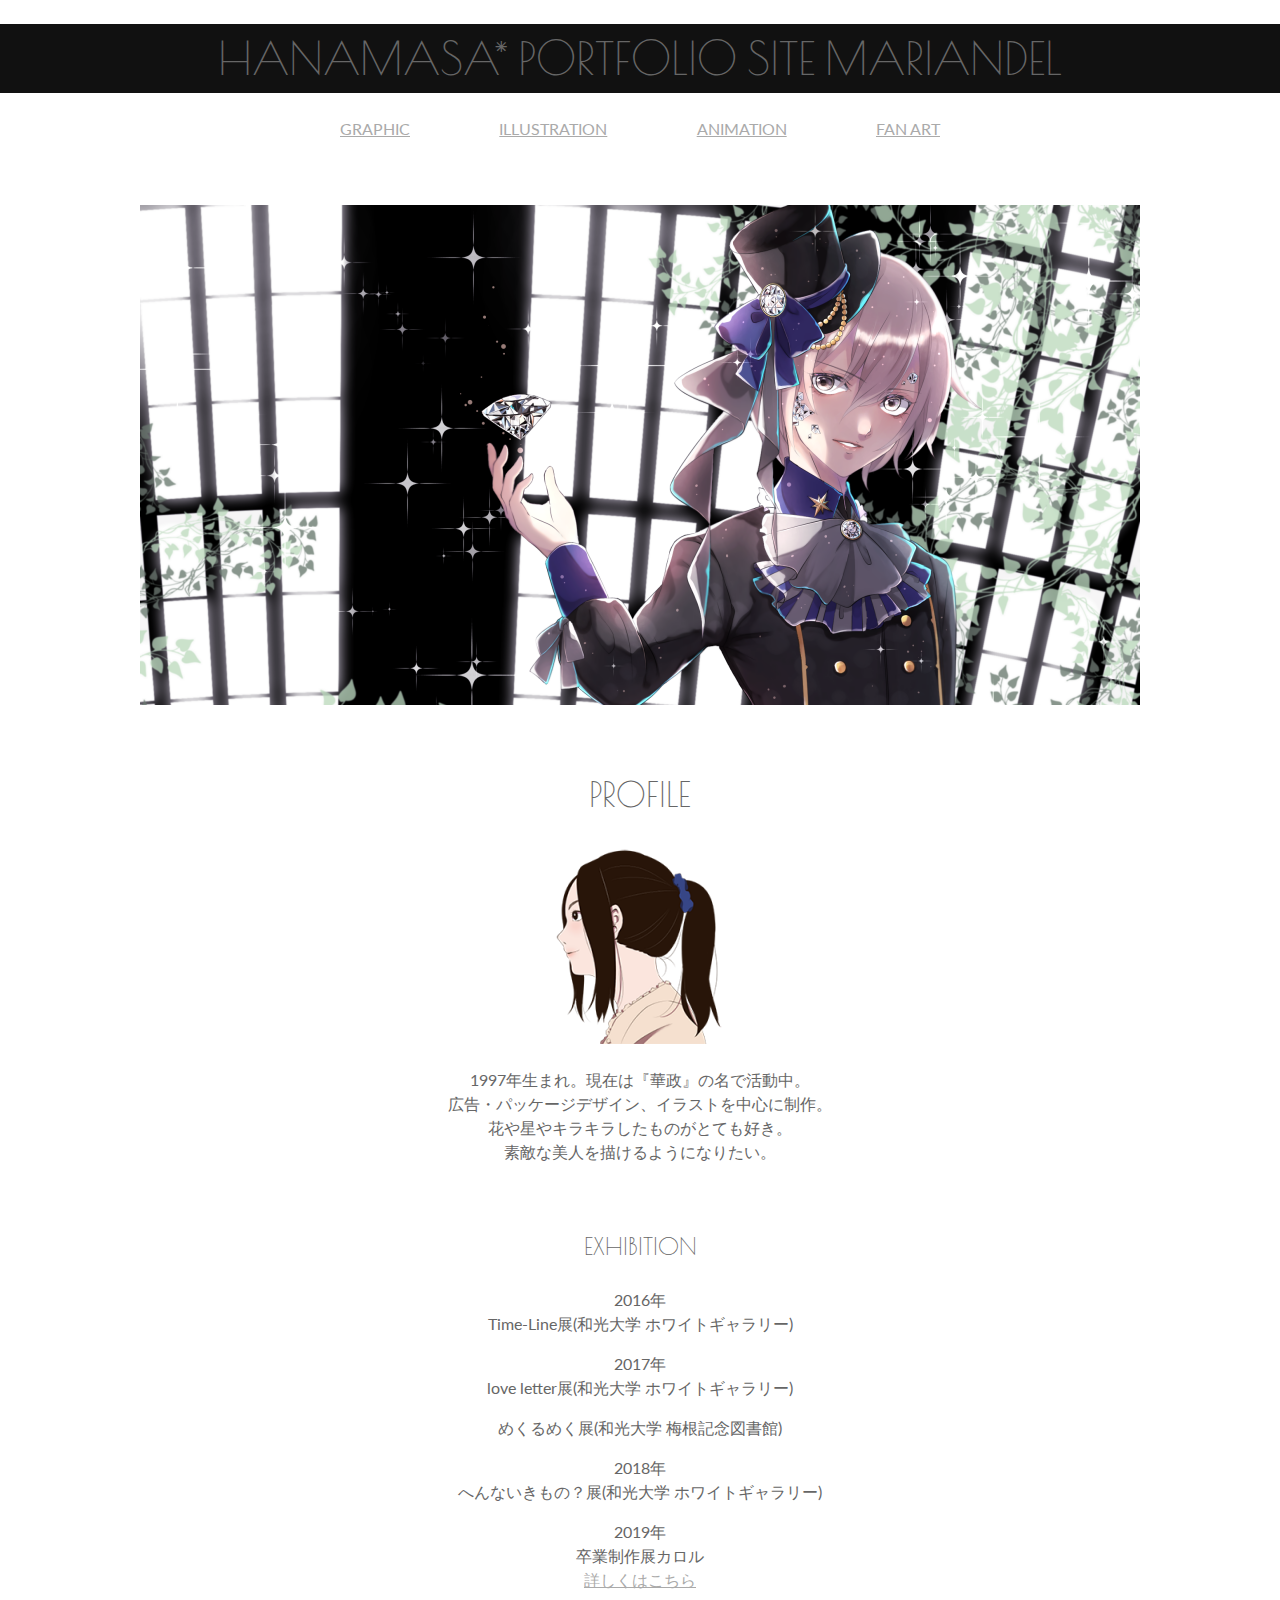
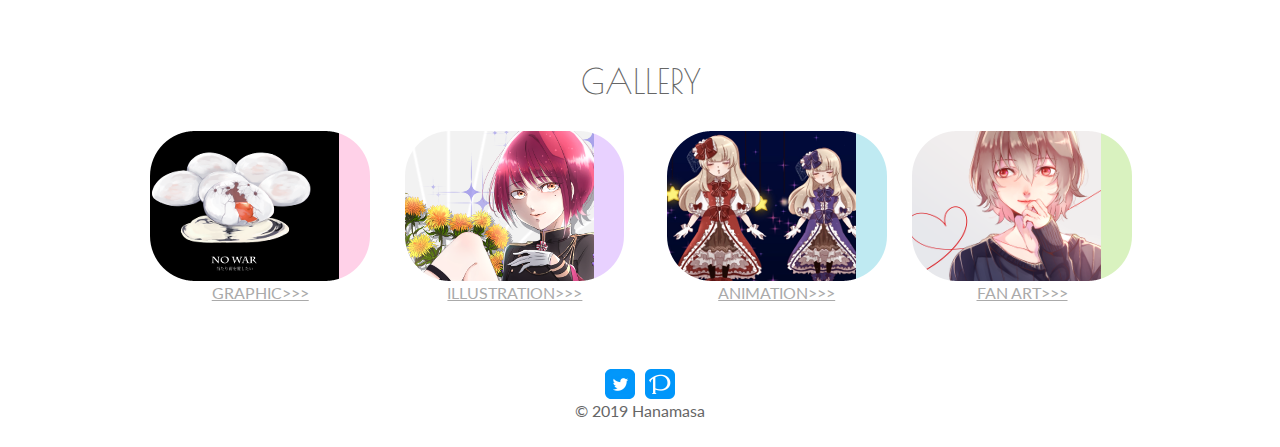
<file: portfolio18_15G035/index.html>
<!DOCTYPE html>
<html lang="ja">
<head>
    <meta charset="UTF-8">
    <title>MARIANDEL</title>
        <script src="https://ajax.googleapis.com/ajax/libs/jquery/1.12.4/jquery.min.js"></script>
        <link href="https://fonts.googleapis.com/css?family=Lato|Poiret+One" rel="stylesheet">
        <link rel="stylesheet" href="../portfolio18_15G035/css/reboot.css">
        <link rel="stylesheet" href="css/style.css">
        <meta name="keywords" content="華政,MARIANDEL">
</head>

<body>
    <p id="PageTopBtn"><a href="#wrap">▲Page Top</a></p>
  
    <header>
        <h1>HANAMASA* PORTFOLIO SITE MARIANDEL</h1>
    </header>
  
  
    <nav>
        <ul>
           <li><a href="../portfolio18_15G035/graphic/graphic.html">GRAPHIC</a></li>
           <li><a href="../portfolio18_15G035/illustration/illustration.html">ILLUSTRATION</a></li>
            <li><a href="../portfolio18_15G035/animation/animation.html">ANIMATION</a></li>
           <li><a href="../portfolio18_15G035/fanart/fanart.html">FAN ART</a></li>
       </ul>
    </nav>
    
   <main>
       <img src="../portfolio18_15G035/img/main18.png" alt="メイン">
   </main>
    
    
<!-- profile------------------------------  -->
    
    
<div id="profile">
       <h2>PROFILE</h2>
       <img src="../portfolio18_15G035/img/myprofile.png" alt="myprofile">
        <p>1997年生まれ。現在は『華政』の名で活動中。<br>
        広告・パッケージデザイン、イラストを中心に制作。<br>
       花や星やキラキラしたものがとても好き。<br>
        素敵な美人を描けるようになりたい。</p>
         
         <div id="Exhibition">
              <h3>EXHIBITION</h3>
              <dl>
                  <dt>2016年</dt>
                  <dd>Time-Line展(和光大学 ホワイトギャラリー)</dd>

                  <dt>2017年</dt>
                  <dd>love letter展(和光大学 ホワイトギャラリー)</dd>
                  <dd>めくるめく展(和光大学 梅根記念図書館)</dd>

                  <dt>2018年</dt>
                  <dd>へんないきもの？展(和光大学 ホワイトギャラリー)</dd>
                  
                  <dt>2019年</dt>
                  <dd>卒業制作展カロル<br><a href="http://www.wako.ac.jp/artex/" >詳しくはこちら</a></dd>
              </dl>
        </div>
</div>
   
    
<!--works--------------------------------->

<div id="works">
    <h2>GALLERY</h2>
      
       <div id="works-container">
           
            <div id="worksgraphic">
                <a href="../portfolio18_15G035/graphic/graphic.html"><img src="../portfolio18_15G035/img/graphic182.png" alt="grapgic182">
                GRAPHIC>>></a>
            </div>
            
            <div id="worksillustration">
                <a href="../portfolio18_15G035/illustration/illustration.html"><img src="../portfolio18_15G035/img/illustration182.png" alt="illustration182">
                ILLUSTRATION>>></a>
            </div>
           
            <div id="worksanimation">
                <a href="../portfolio18_15G035/animation/animation.html"><img src="../portfolio18_15G035/img/animation182.png" alt="animation182">
                ANIMATION>>></a>
            </div>
                
            <div id="worksfanart">
                <a href="../portfolio18_15G035/fanart/fanart.html"><img src="../portfolio18_15G035/img/fanart182.png" alt="fanart182">
                FAN ART>>></a>
            </div>
                
        </div>
</div>

   
<!--footer--------------------------------->  
<div id="tp">
       <div id="t">
            <a href="https://twitter.com/hanamasa_kk?lang=ja"><img src="../portfolio18_15G035/img/ticon.png" alt="twitter"></a>
        </div>
        
        <div id="p">
            <a href="https://www.pixiv.net/member.php?id=5581529"><img src="../portfolio18_15G035/img/picon.png" alt="pixiv"></a>
        </div>
    </div>
    
<footer>
    <p>&copy; 2019 Hanamasa</p>
</footer>
    
    
    
    <script> 
    $(function() {
    var TopBtn = $('#PageTopBtn');    
    TopBtn.hide();

    $(window).scroll(function() {
        if ($(this).scrollTop() > 100) {
            TopBtn.fadeIn();
        } 
        else {
            TopBtn.fadeOut();
        }
    });
    
    TopBtn.click(function() {
        $('body,html').animate({
            scrollTop: 0
        }, 300);
        return false;
    });
});
</script>
</body>

</html>
</file>
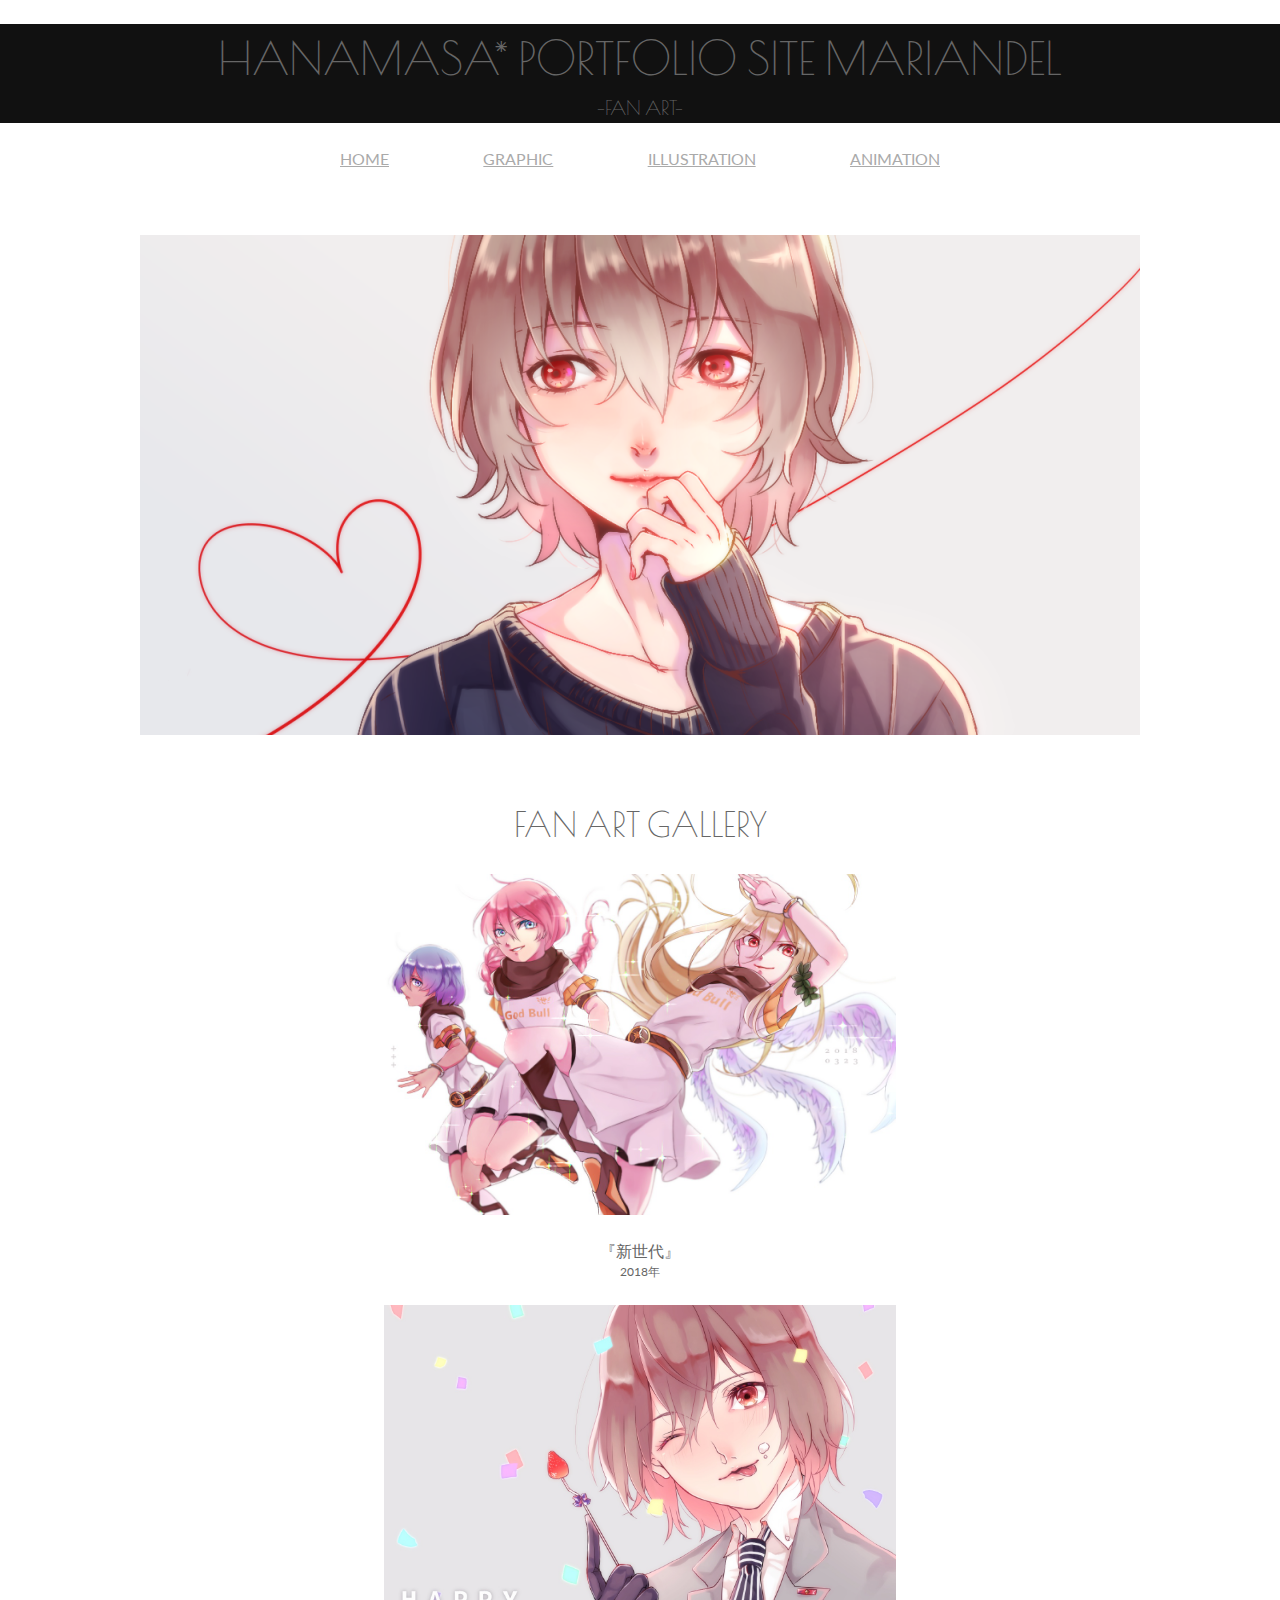
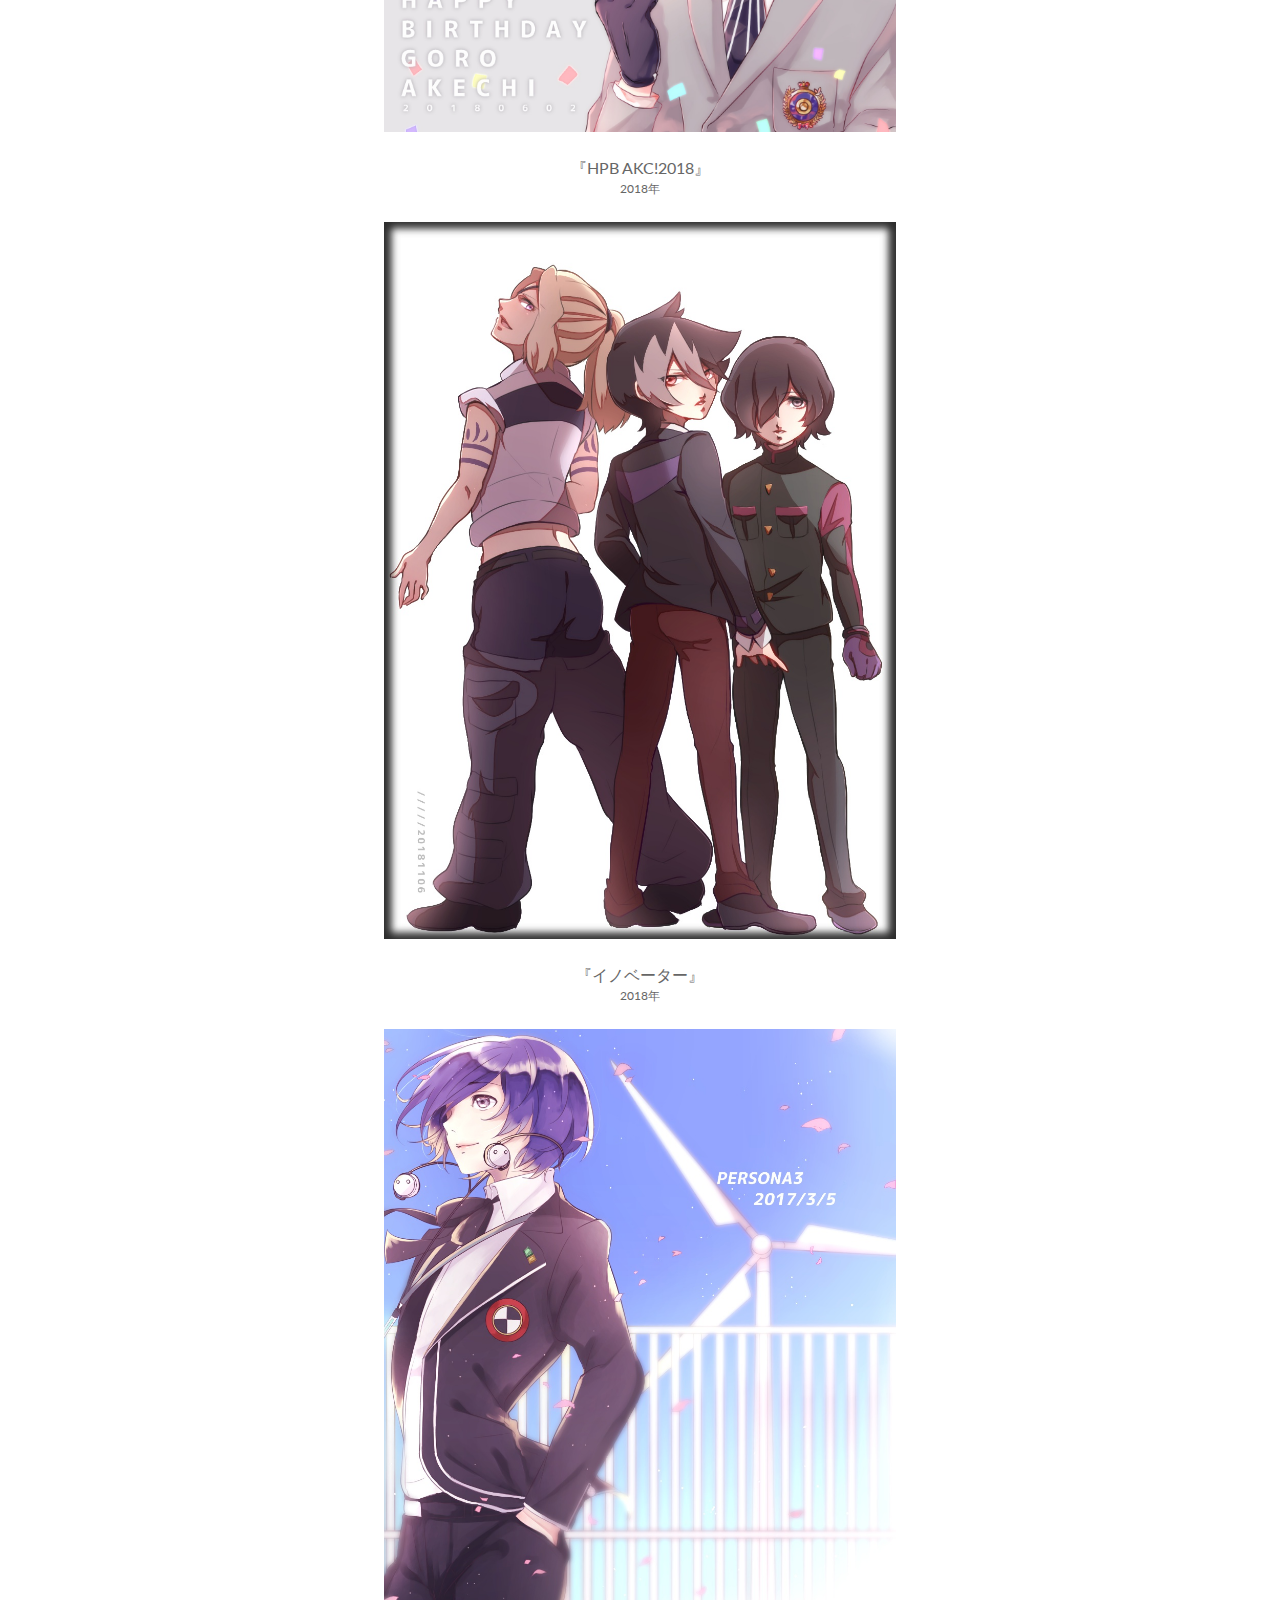
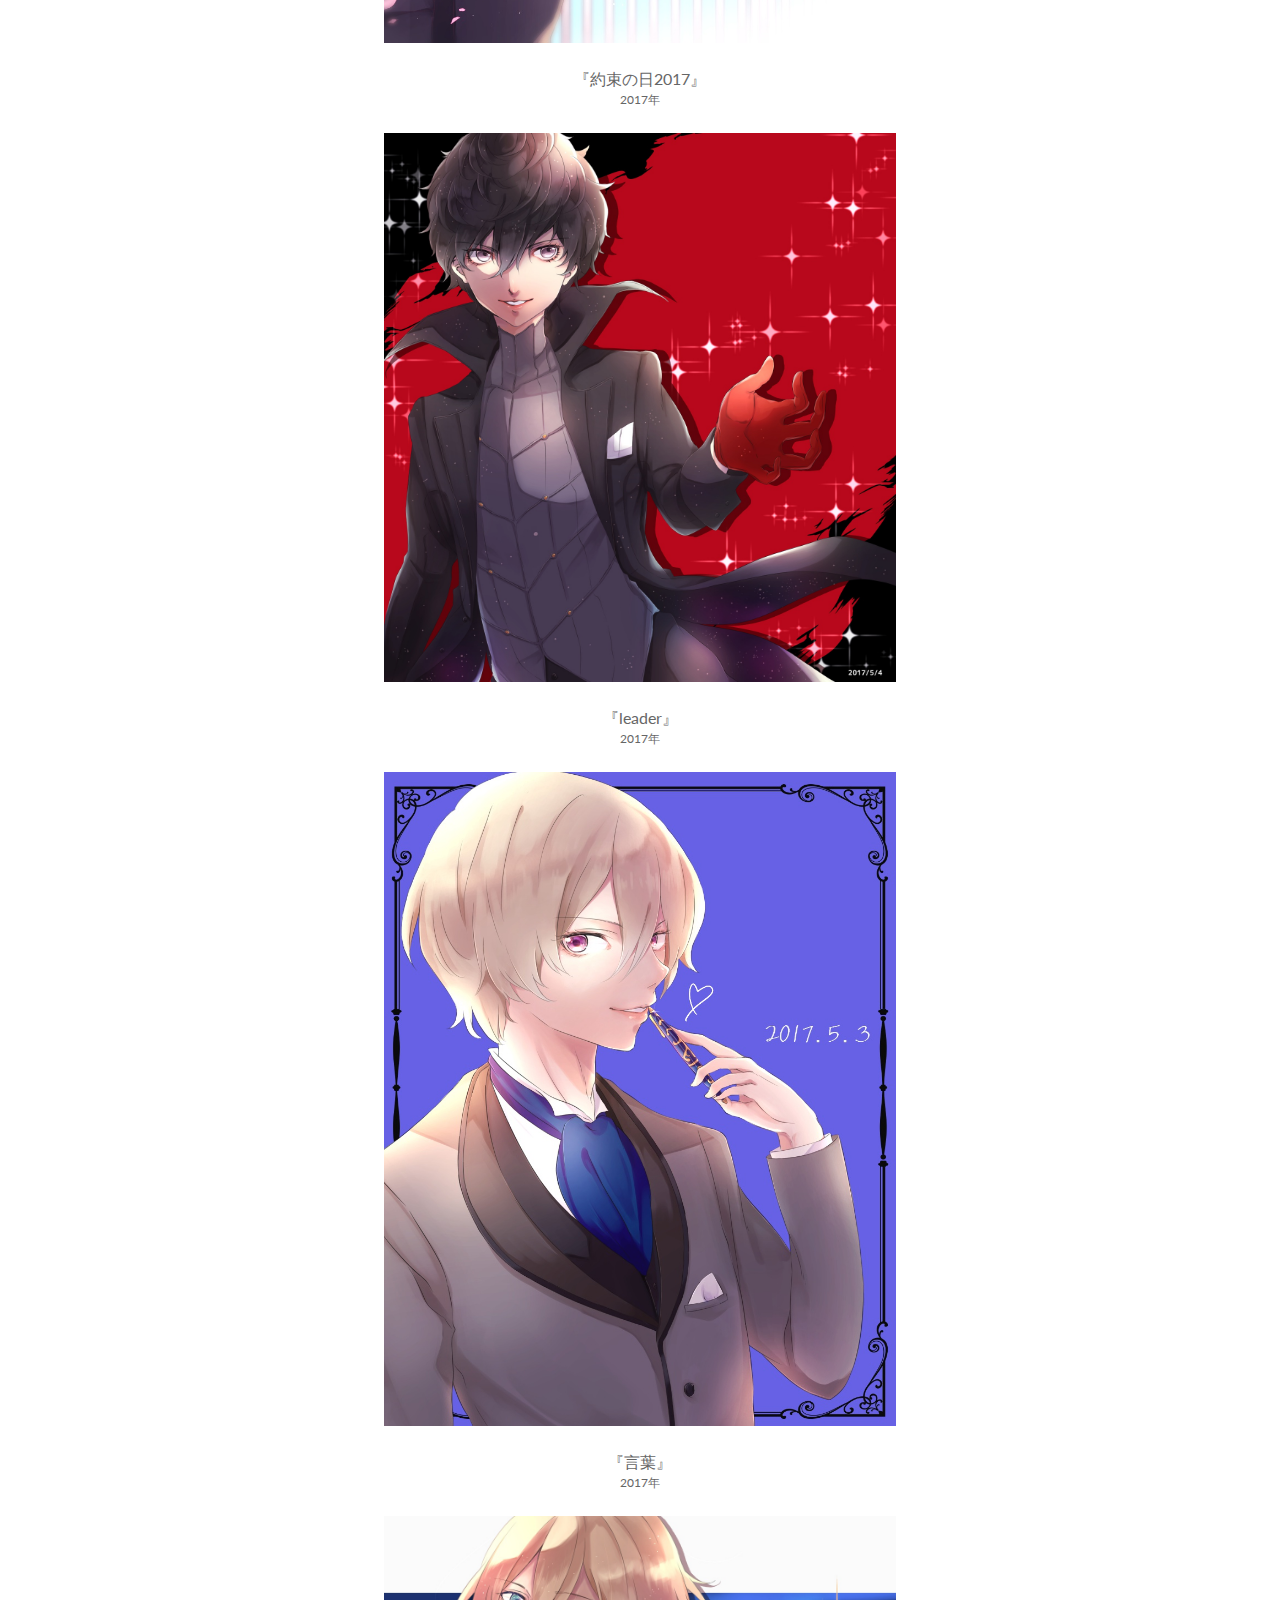
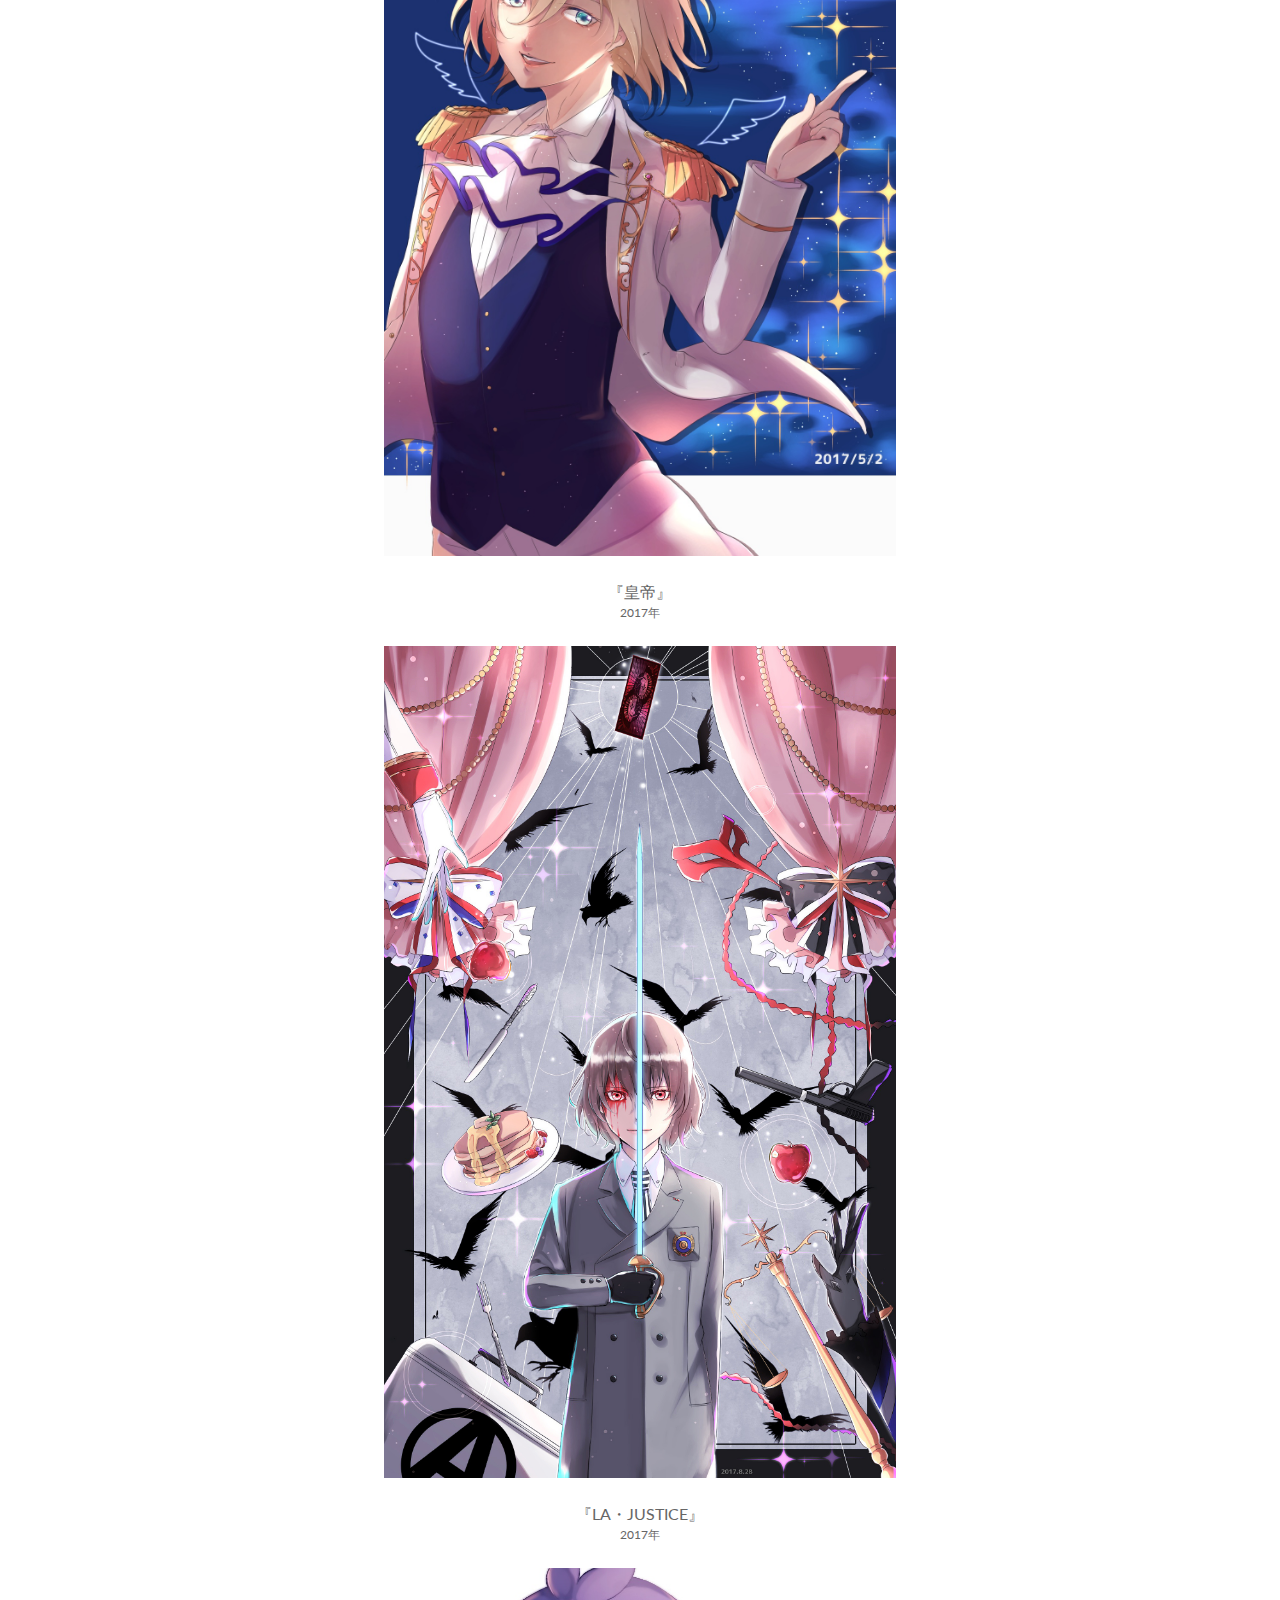
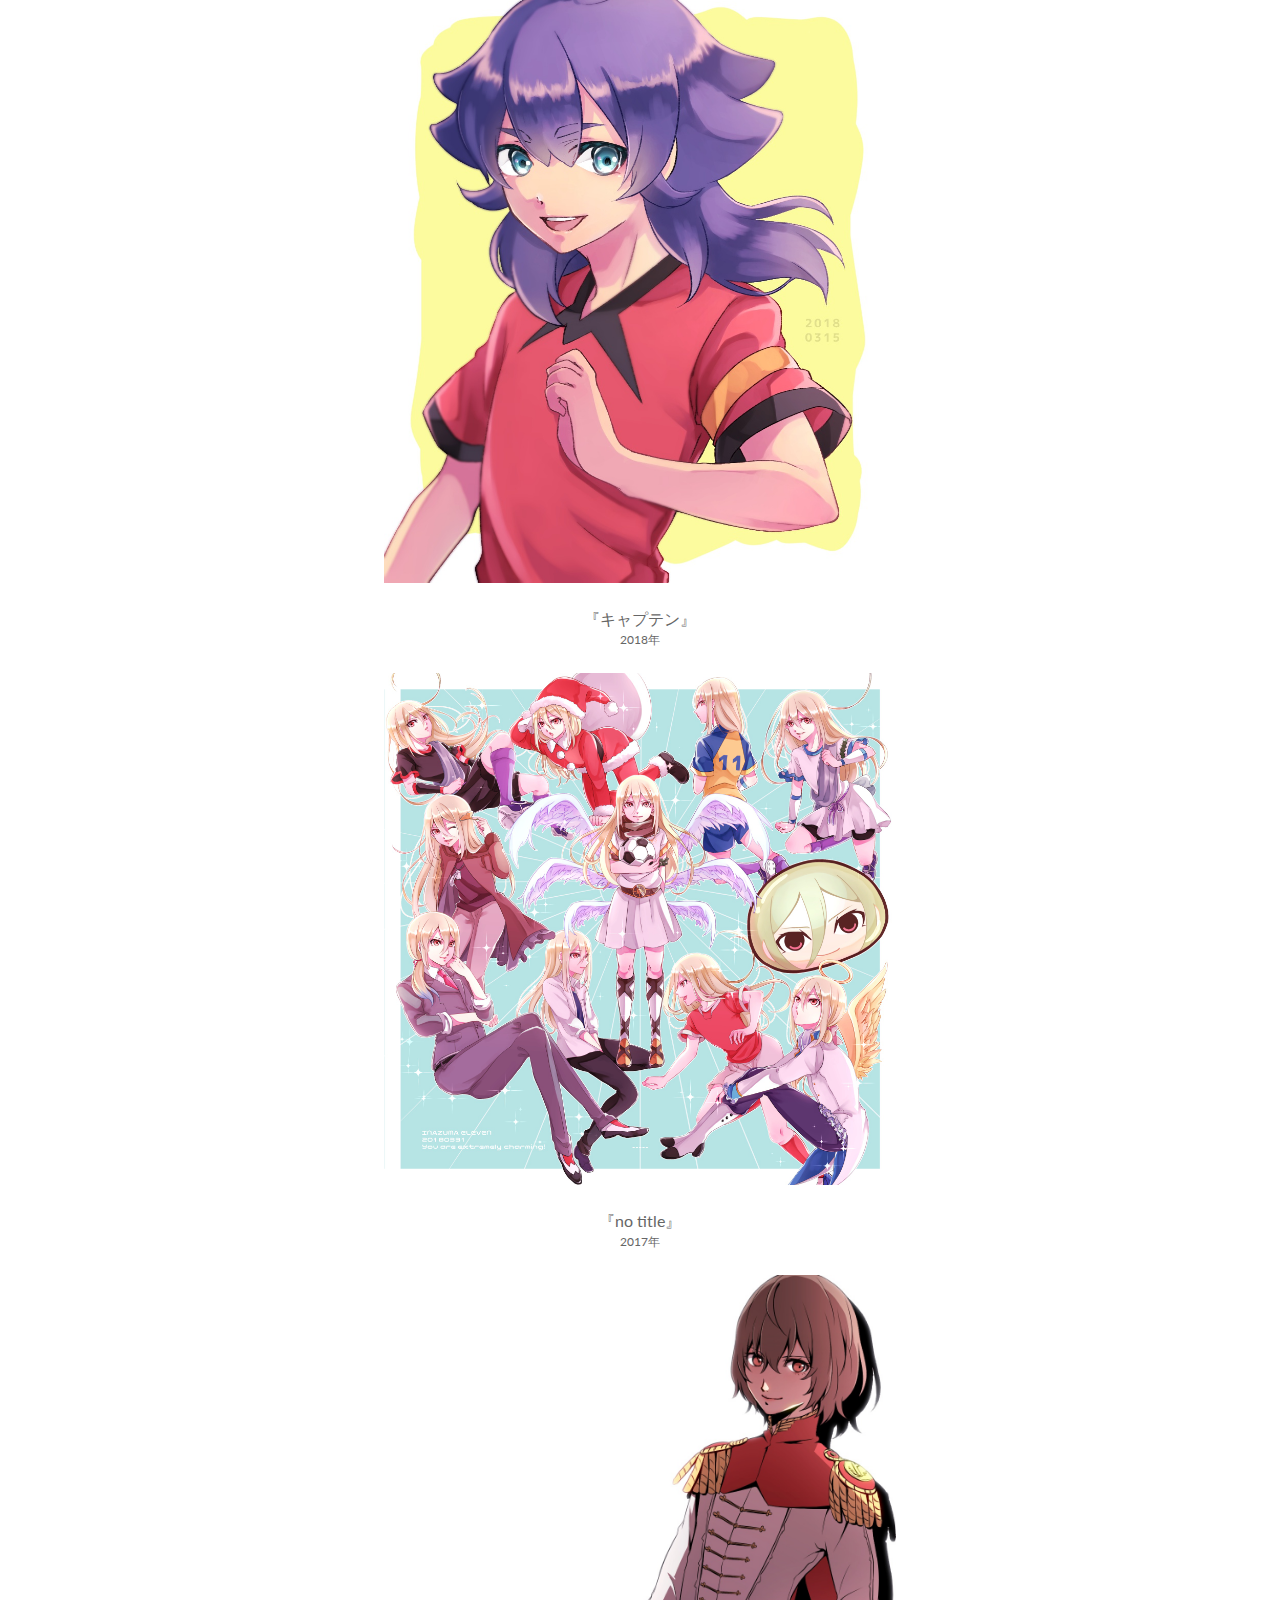
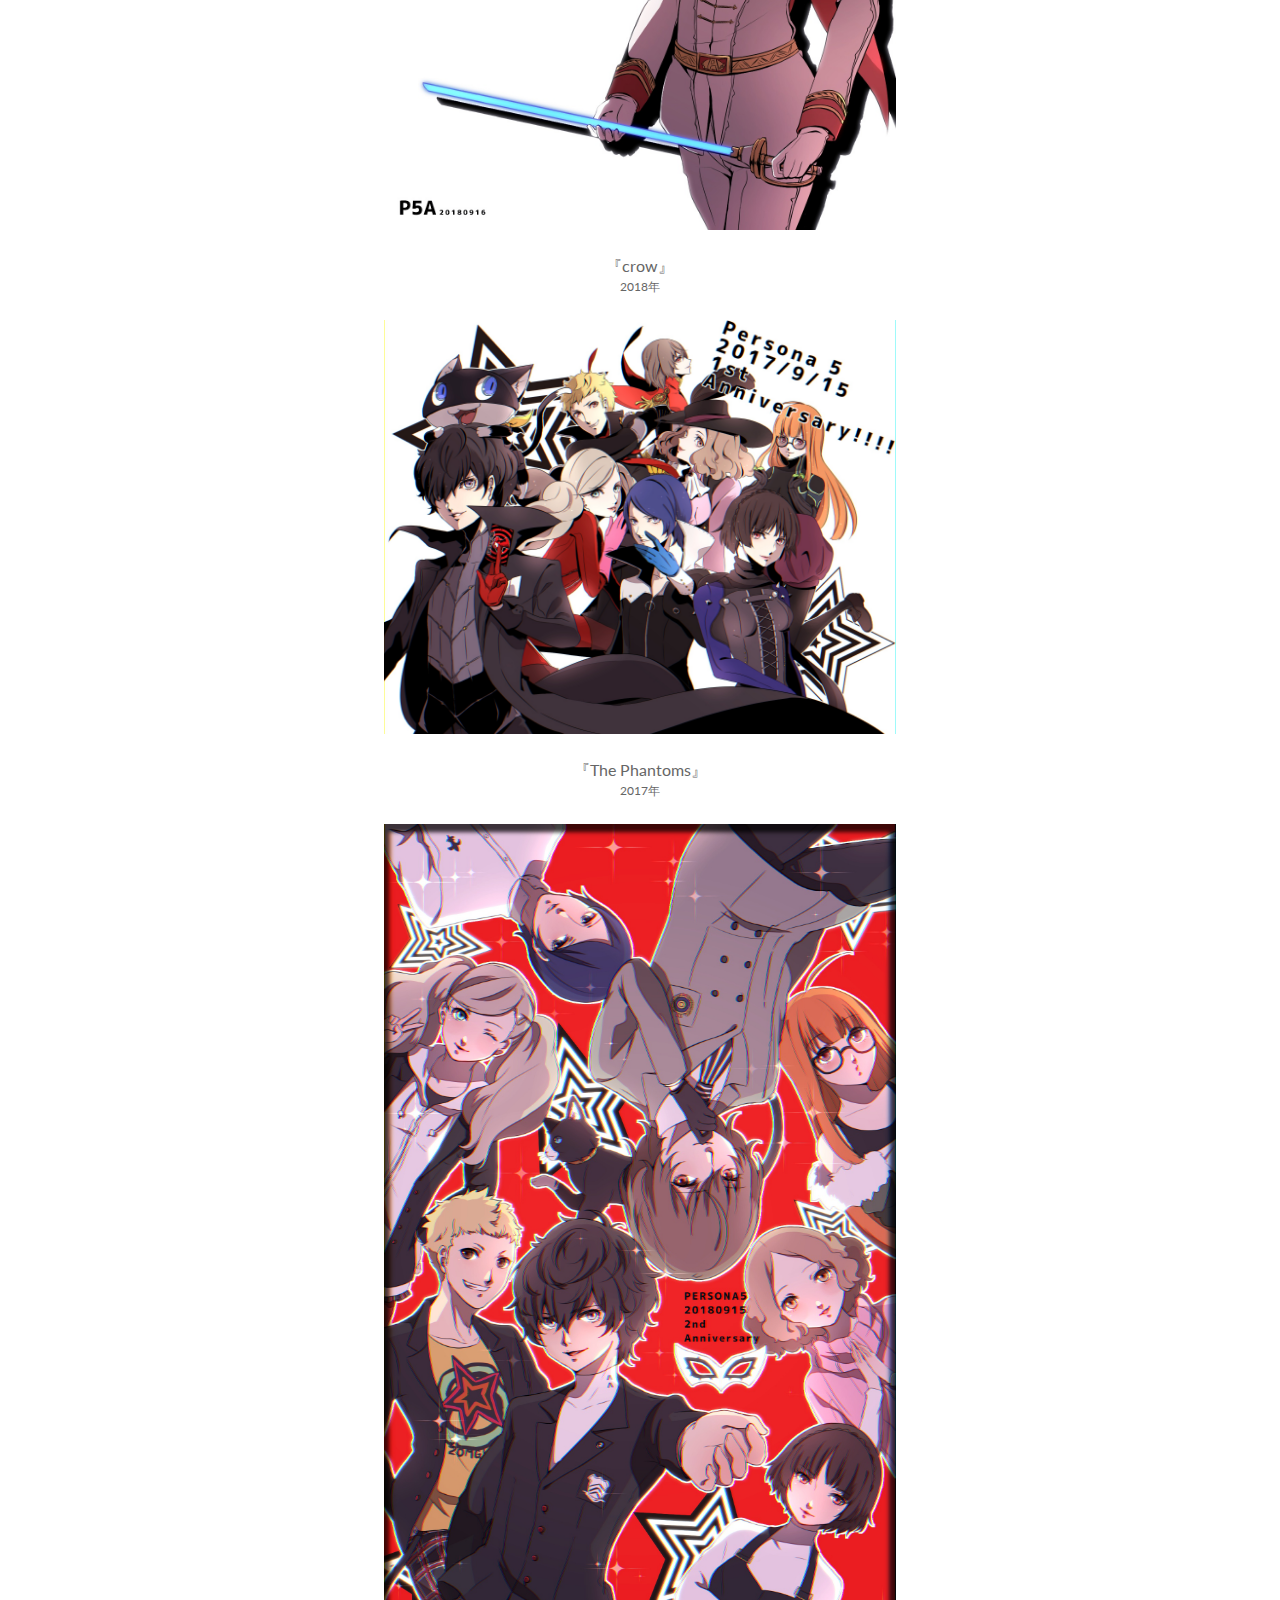
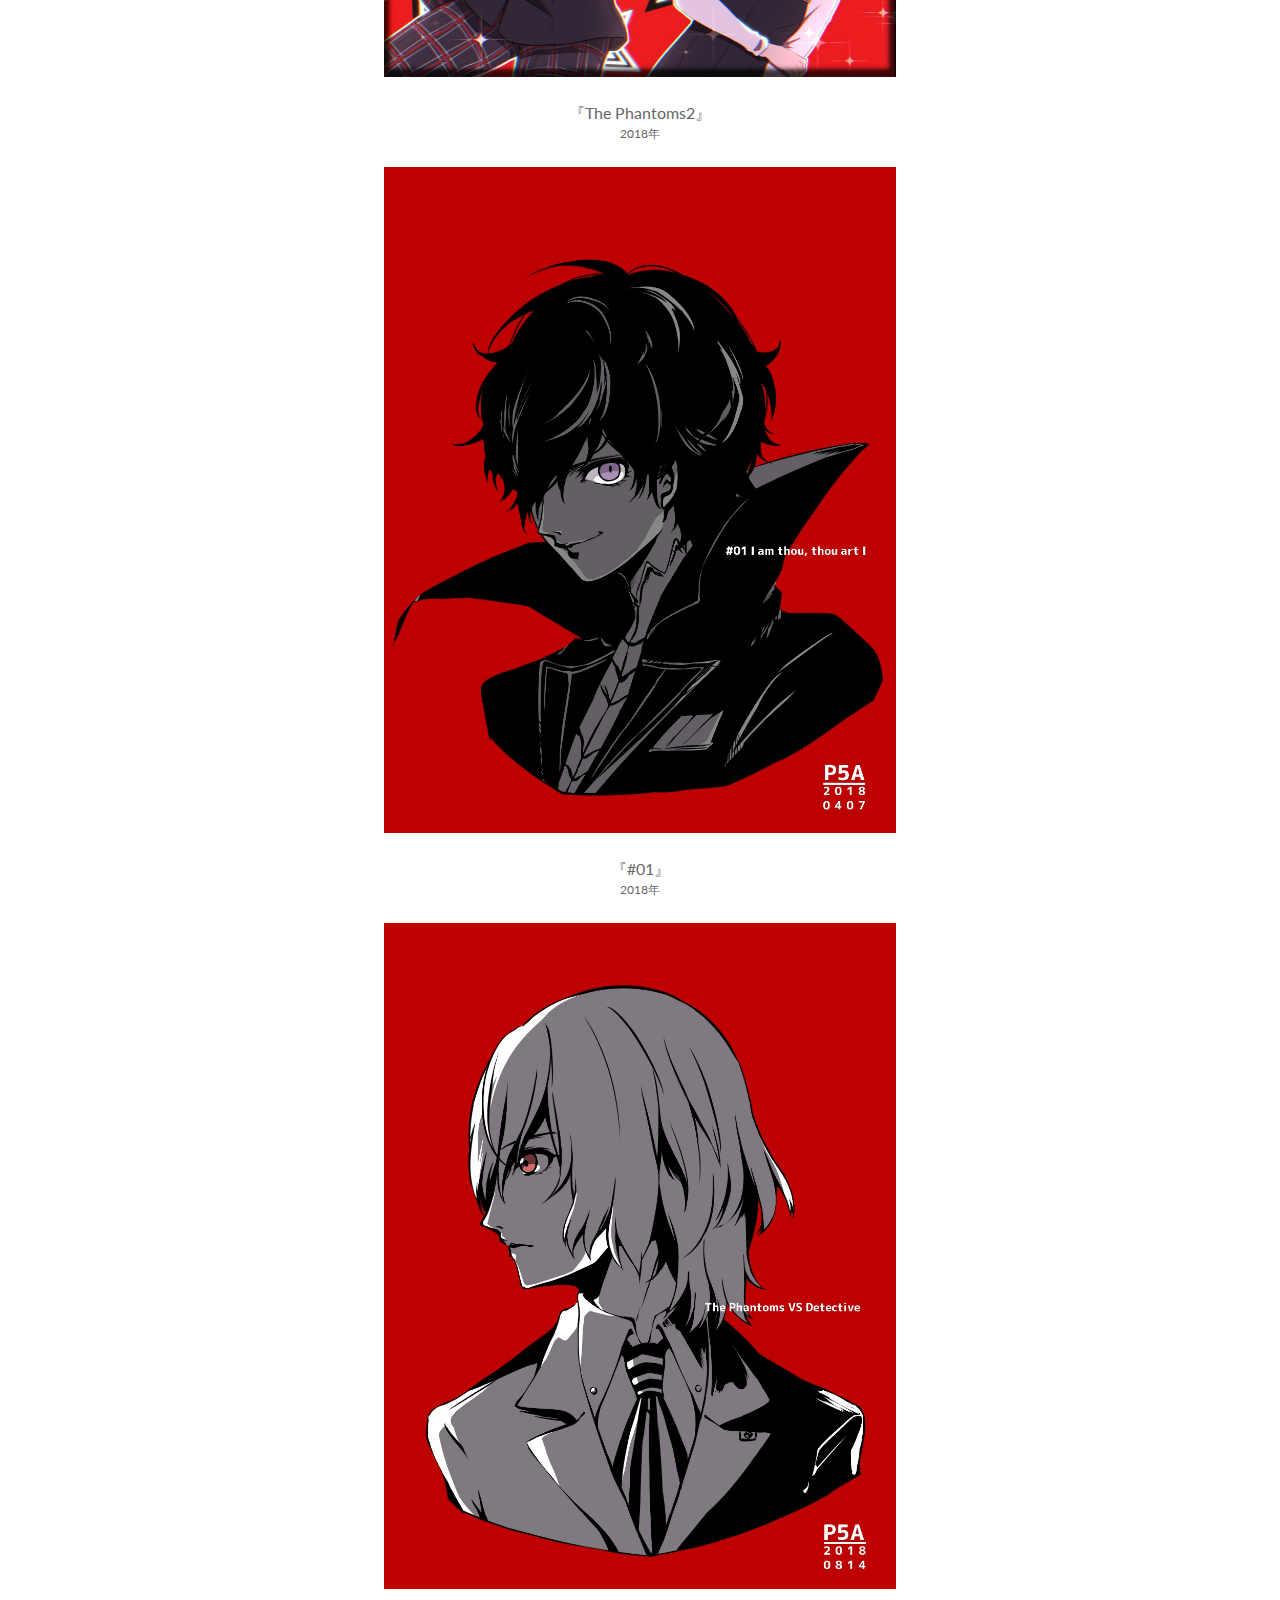
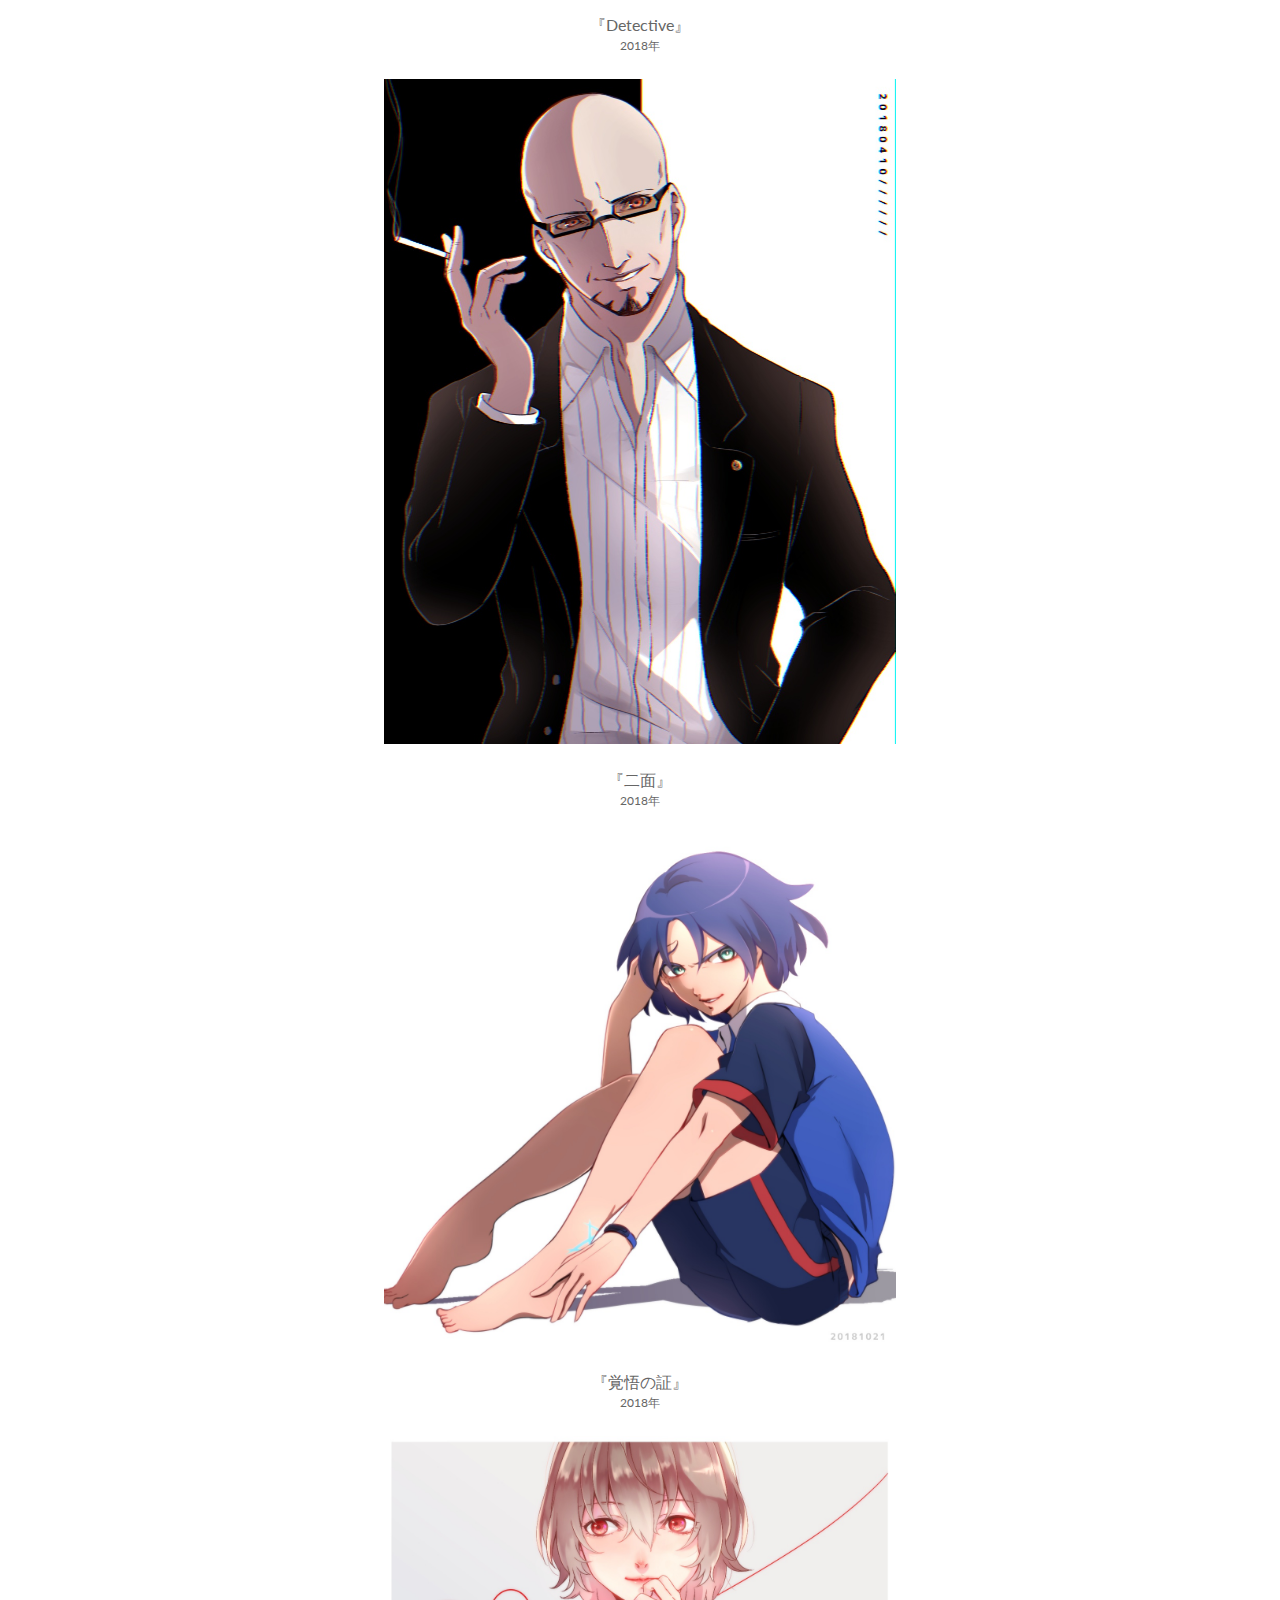
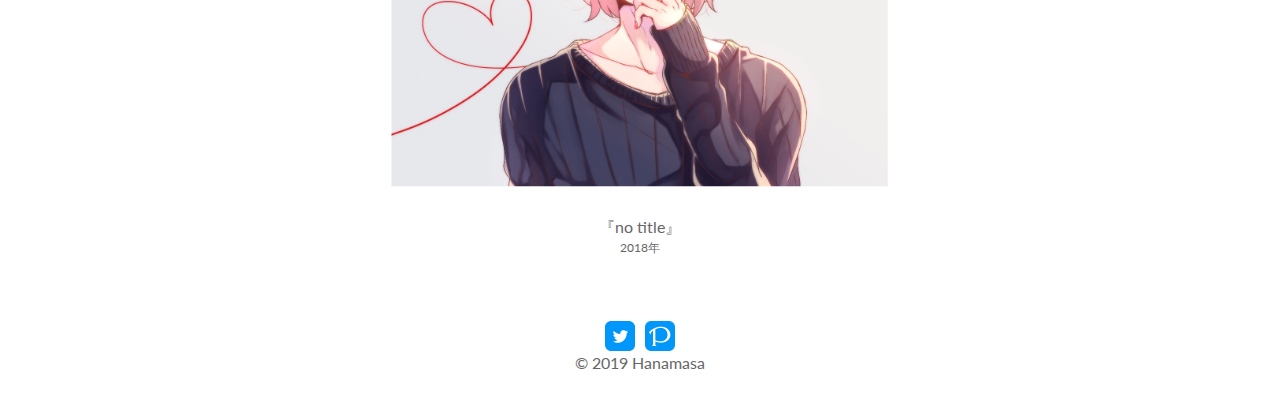
<file: portfolio18_15G035/fanart/fanart.html>
<!DOCTYPE html>
<html lang="ja">
<head>
    <meta charset="UTF-8">
    <title>MARIANDEL-FAN ART-</title>
        <meta name="viewport" content="width=device-width,initial-scale=1.0">
        <script src="https://ajax.googleapis.com/ajax/libs/jquery/1.12.4/jquery.min.js"></script>
        <link href="https://fonts.googleapis.com/css?family=Lato|Poiret+One" rel="stylesheet">
        <link rel="stylesheet" href="../css/reboot.css">
        <link rel="stylesheet" href="../css/f_style.css">
</head>

<body>
    <p id="PageTopBtn"><a href="#wrap">▲Page Top</a></p>
   
<header>
        <h1>HANAMASA* PORTFOLIO SITE MARIANDEL</h1>
        <p>-FAN ART-</p>
</header>
      
<nav>
        <ul>
           <li><a href="../index.html">HOME</a></li>
           <li><a href="../graphic/graphic.html">GRAPHIC</a></li>
           <li><a href="../illustration/illustration.html">ILLUSTRATION</a></li>
           <li><a href="../animation/animation.html">ANIMATION</a></li>
       </ul>
</nav>
    
<main>
     <img src="../img/main_fanart18.png" alt="メイン">
</main>
      
<div id="f-gallery">
    <h2>FAN ART GALLERY</h2>
    
    <img src="../img/fanphot/fphot1.jpg" alt="fphot1">
    <h3>『新世代』</h3>
    <p>2018年</p>
        
    <img src="../img/fanphot/fphot2.jpg" alt="fphot2">
    <h3>『HPB AKC!2018』</h3>
    <p>2018年</p>
        
    <img src="../img/fanphot/fphot3.jpg" alt="fphot3">
    <h3>『イノベーター』</h3>
    <p>2018年</p>
        
    <img src="../img/fanphot/fphot4.jpg" alt="fphot4">
    <h3>『約束の日2017』</h3>
    <p>2017年</p>
        
    <img src="../img/fanphot/fphot5.jpg" alt="fphot5">
    <h3>『leader』</h3>
    <p>2017年</p>
        
    <img src="../img/fanphot/fphot6.jpg" alt="fphot6">
    <h3>『言葉』</h3>
    <p>2017年</p>
        
    <img src="../img/fanphot/fphot7.jpg" alt="fphot7">
    <h3>『皇帝』</h3>
        <p>2017年</p>
        
    <img src="../img/fanphot/fphot8.jpg" alt="fphot8">
    <h3>『LA・JUSTICE』</h3>
    <p>2017年</p>
        
    <img src="../img/fanphot/fphot9.jpg" alt="fphot9">
    <h3>『キャプテン』</h3>
    <p>2018年</p>
        
    <img src="../img/fanphot/fphot10.jpg" alt="fphot10">
    <h3>『no title』</h3>
    <p>2017年</p>
        
    <img src="../img/fanphot/fphot11.jpg" alt="fphot11">
    <h3>『crow』</h3>
    <p>2018年</p>
        
    <img src="../img/fanphot/fphot12.jpg" alt="fphot12">
    <h3>『The Phantoms』</h3>
    <p>2017年</p>
        
    <img src="../img/fanphot/fphot13.jpg" alt="fphot13">
    <h3>『The Phantoms2』</h3>
    <p>2018年</p>
        
    <img src="../img/fanphot/fphot14.jpg" alt="fphot14">
    <h3>『#01』</h3>
    <p>2018年</p>
        
    <img src="../img/fanphot/fphot15.jpg" alt="fphot15">
    <h3>『Detective』</h3>
    <p>2018年</p>
        
    <img src="../img/fanphot/fphot16.jpg" alt="fphot16">
    <h3>『二面』</h3>
    <p>2018年</p>
        
    <img src="../img/fanphot/fphot17.jpg" alt="fphot17">
    <h3>『覚悟の証』</h3>
    <p>2018年</p>
        
    <img src="../img/fanphot/fphot18.jpg" alt="fphot18">
    <h3>『no title』</h3>
    <p>2018年</p>
</div>
    
    
    
<!-- footer--------------------------------->
<div id="tp">
       <div id="t">
            <a href="https://twitter.com/hanamasa_kk?lang=ja"><img src="../img/ticon.png" alt="twitter"></a>
        </div>
        
        <div id="p">
            <a href="https://www.pixiv.net/member.php?id=5581529"><img src="../img/picon.png" alt="pixiv"></a>
        </div>
</div>
    
    <footer>
       <p>&copy; 2019 Hanamasa</p>
    </footer>
    
    
    
    <script> 
    $(function() {
    var TopBtn = $('#PageTopBtn');    
    TopBtn.hide();

    $(window).scroll(function() {
        if ($(this).scrollTop() > 100) {
            TopBtn.fadeIn();
        } 
        else {
            TopBtn.fadeOut();
        }
    });
    
    TopBtn.click(function() {
        $('body,html').animate({
            scrollTop: 0
        }, 300);
        return false;
    });
});
</script>
</body>
</html>
</file>
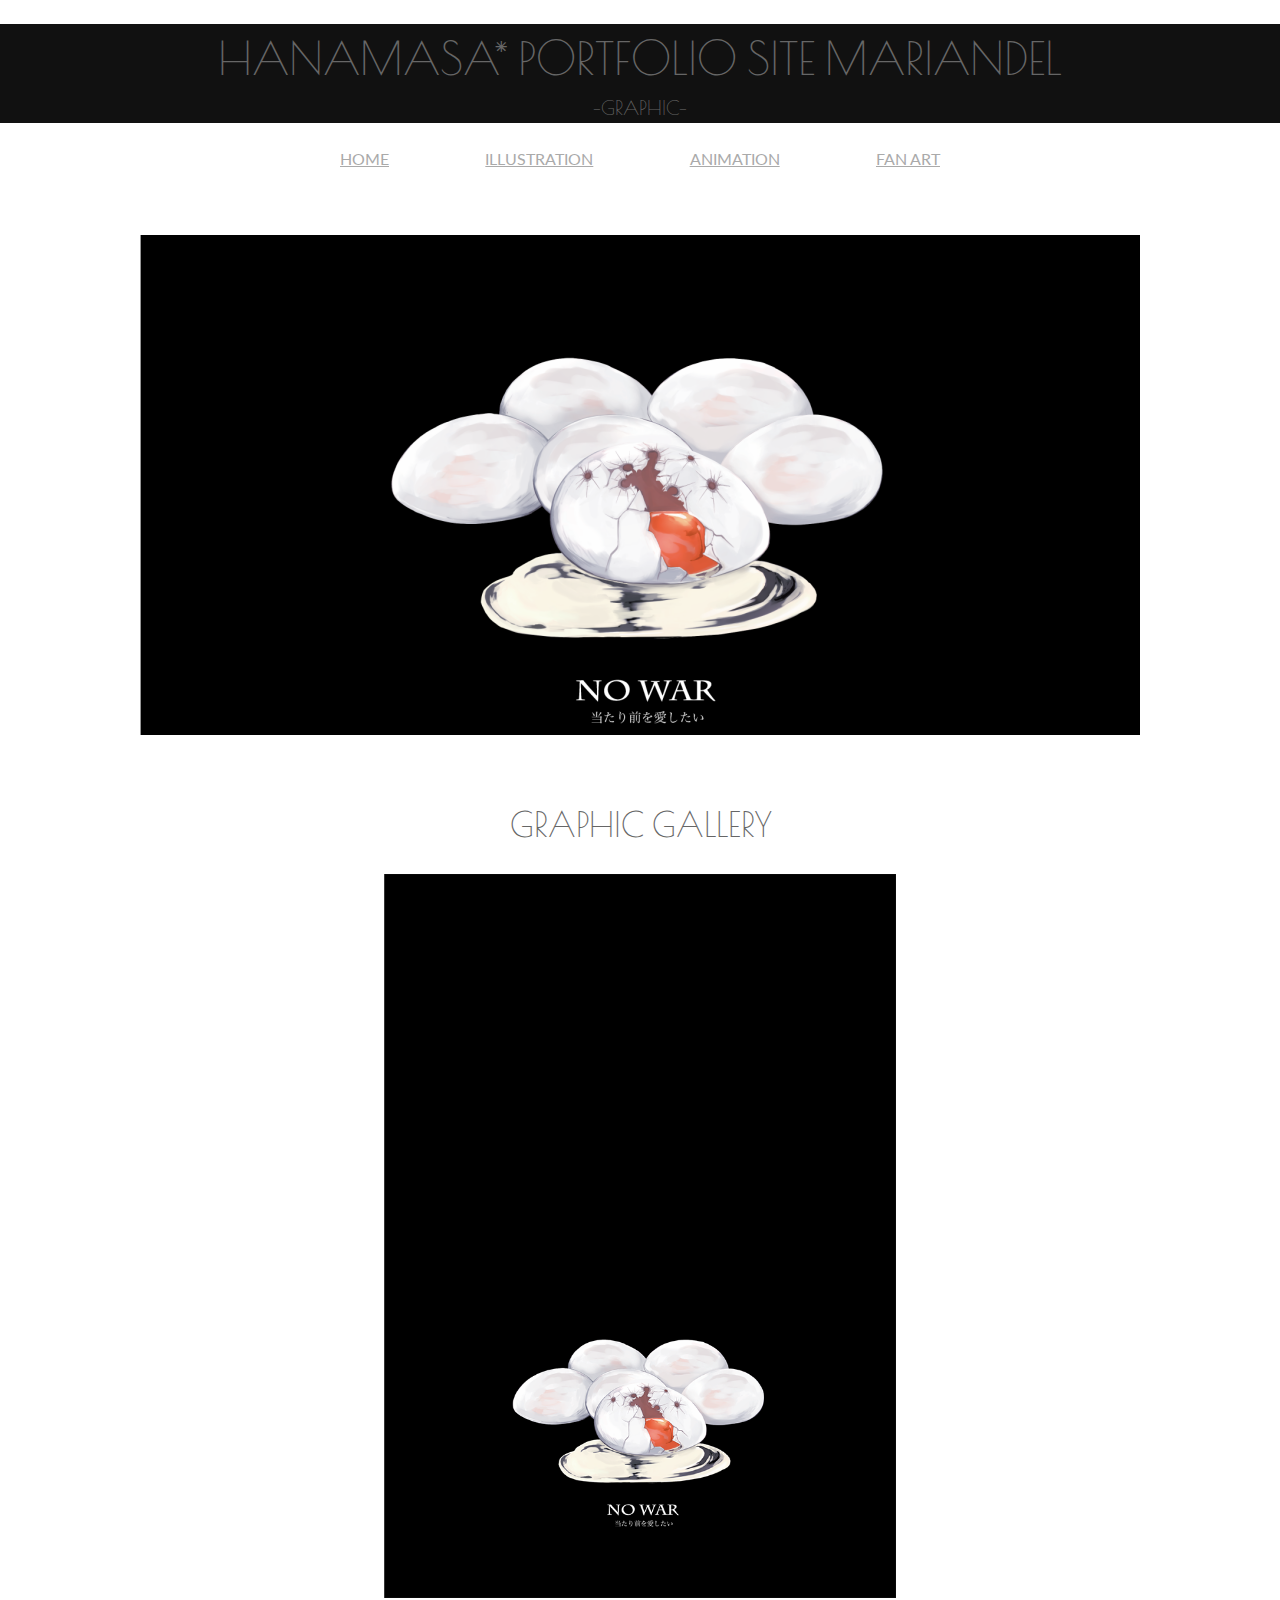
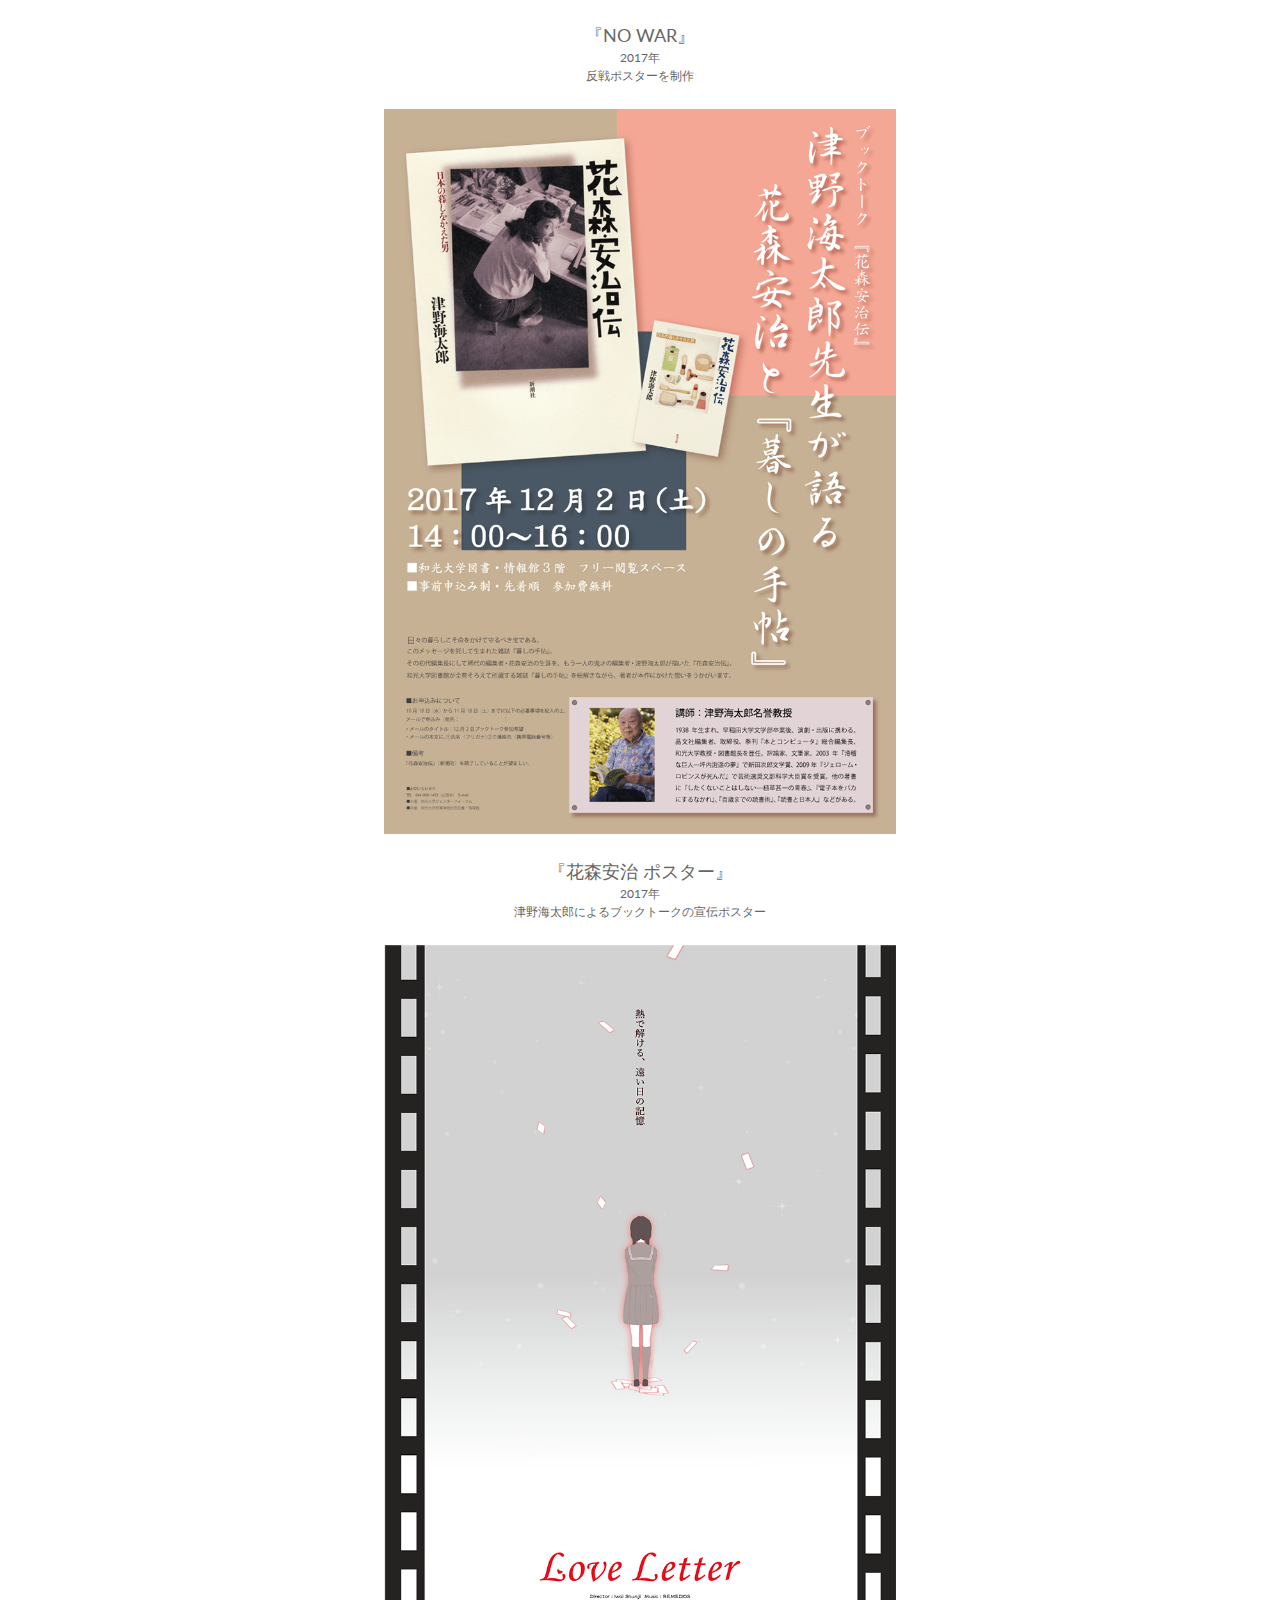
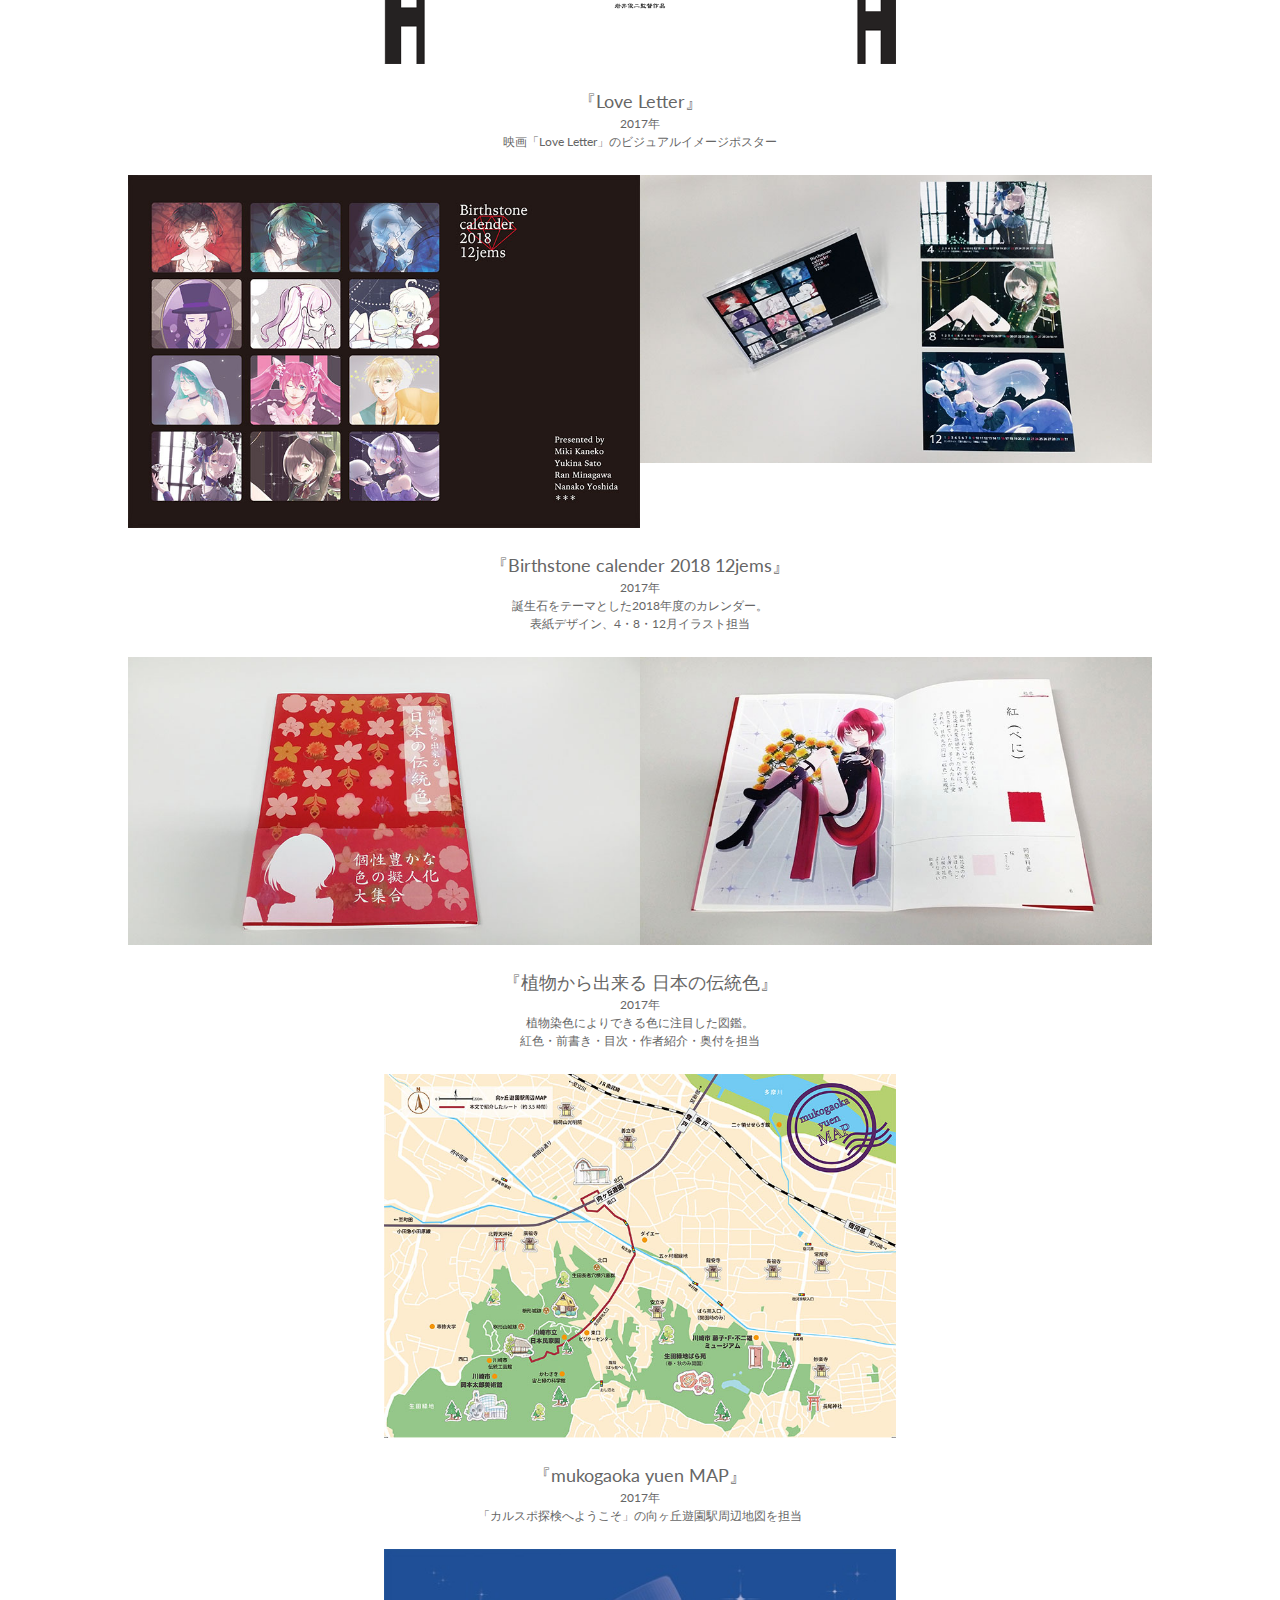
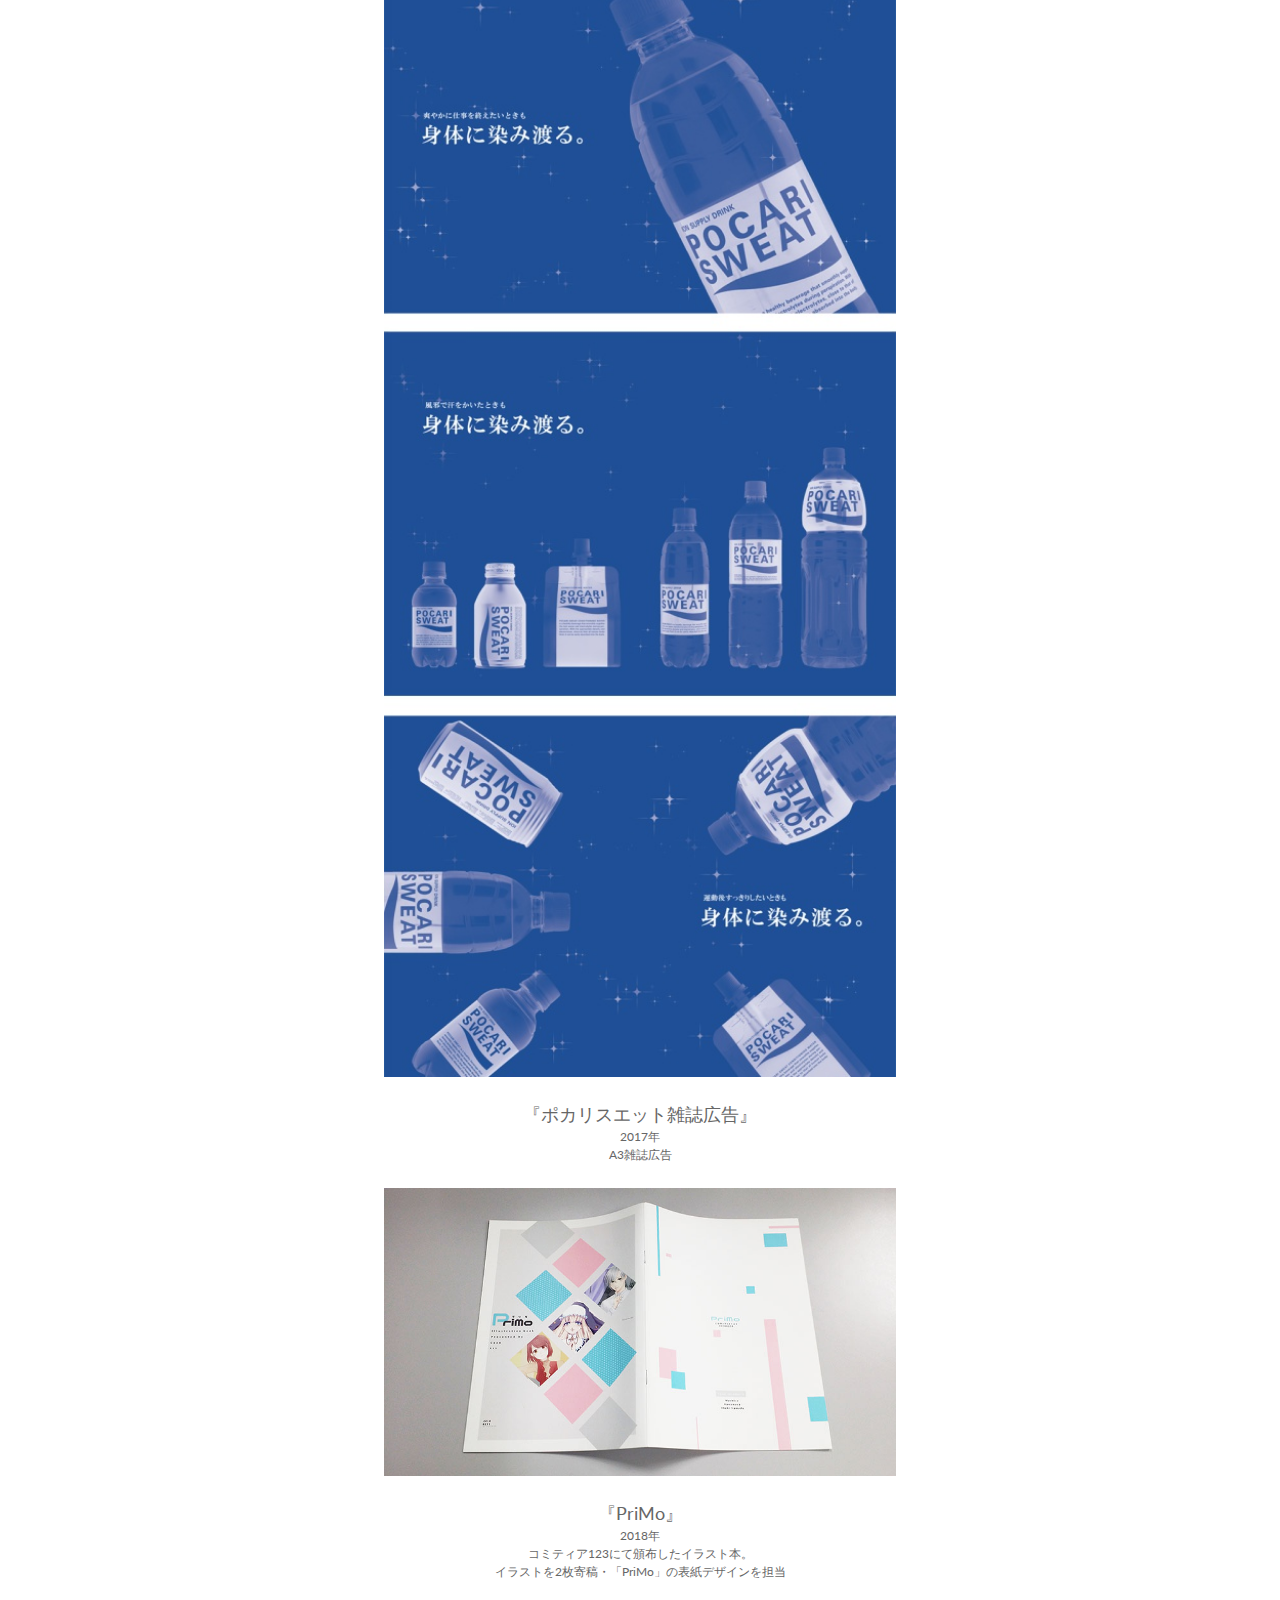
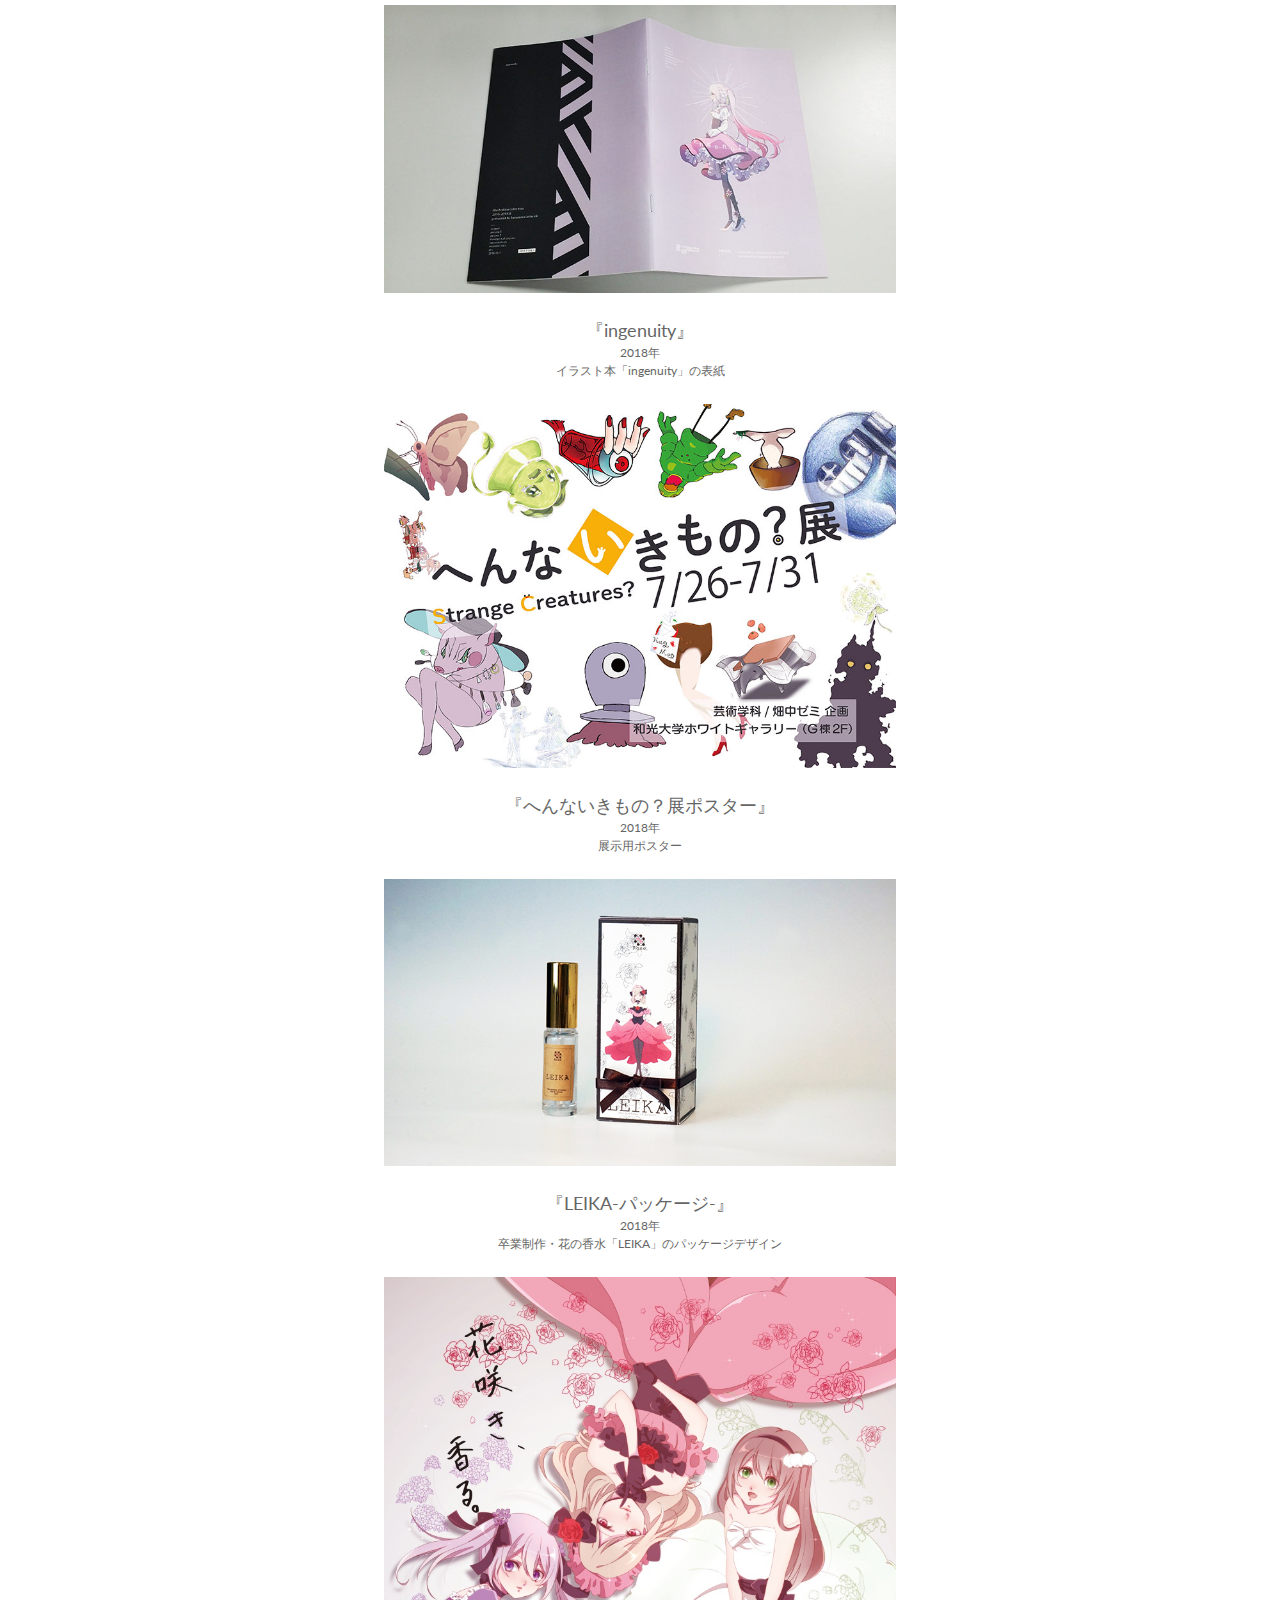
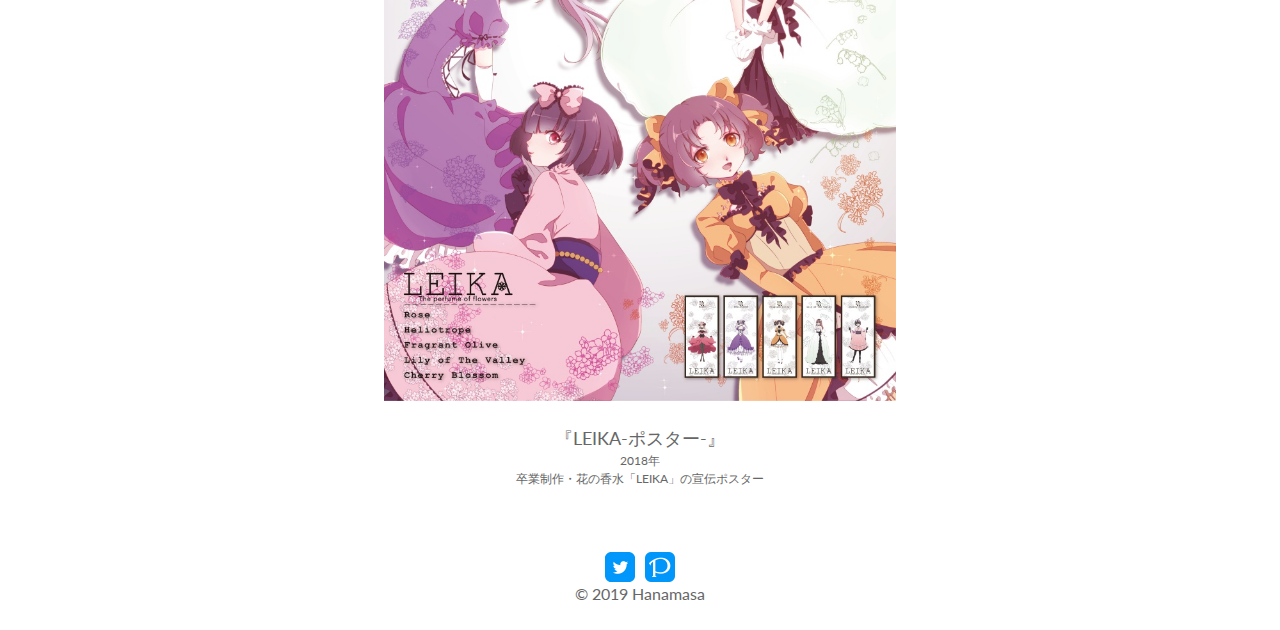
<file: portfolio18_15G035/graphic/graphic.html>
<!DOCTYPE html>
<html lang="ja">
<head>
    <meta charset="UTF-8">
    <title>MARIANDEL-GRAPHIC-</title>
        <script src="https://ajax.googleapis.com/ajax/libs/jquery/1.12.4/jquery.min.js"></script>
        <link href="https://fonts.googleapis.com/css?family=Lato|Poiret+One" rel="stylesheet">
        <link rel="stylesheet" href="../css/reboot.css">
        <link rel="stylesheet" href="../css/g_style.css">
</head>

<body>
    <p id="PageTopBtn"><a href="#wrap">▲Page Top</a></p>
   
<header>
        <h1>HANAMASA* PORTFOLIO SITE MARIANDEL</h1>
        <p>-GRAPHIC-</p>
</header>
      
<nav>
        <ul>
           <li><a href="../index.html">HOME</a></li>
           <li><a href="../illustration/illustration.html">ILLUSTRATION</a></li>
            <li><a href="../animation/animation.html">ANIMATION</a></li>
           <li><a href="../fanart/fanart.html">FAN ART</a></li>
        </ul>
</nav>
     
<main>
          <img src="../img/main_graphic18.png" alt="gメイン">
</main>
      
<div id="g-gallery">
    <h2>GRAPHIC GALLERY</h2>

        <img src="../img/gphot/gphot1.png" alt="gphot1">
        <h3>『NO WAR』</h3>
        <p>2017年<br>反戦ポスターを制作</p>
        
        <img src="../img/gphot/gphot2.png" alt="gphot2">
        <h3>『花森安治 ポスター』</h3>
        <p>2017年<br>津野海太郎によるブックトークの宣伝ポスター</p>
        
        <img src="../img/gphot/gphot3.png" alt="gphot3">
        <h3>『Love Letter』</h3>
        <p>2017年<br>映画「Love Letter」のビジュアルイメージポスター</p>
        
        <div id="calendar">
              <img src="../img/gphot/gphot4.jpg" alt="gphot4">
              <img src="../img/gphot/gphot4.5.jpg" alt="gphot4.5">
        </div>
        <h3>『Birthstone calender 2018 12jems』</h3>
        <p>2017年<br>誕生石をテーマとした2018年度のカレンダー。<br>表紙デザイン、4・8・12月イラスト担当</p>
        
        <div id="color">
              <img src="../img/gphot/gphot5.jpg" alt="gphot5">
              <img src="../img/gphot/gphot5.5.jpg" alt="gphot5.5">
        </div>
        <h3>『植物から出来る 日本の伝統色』</h3>
        <p>2017年<br>植物染色によりできる色に注目した図鑑。<br>紅色・前書き・目次・作者紹介・奥付を担当</p>
        
        <img src="../img/gphot/gphot6.jpg" alt="gphot6">
        <h3>『mukogaoka yuen MAP』</h3>
        <p>2017年<br>「カルスポ探検へようこそ」の向ヶ丘遊園駅周辺地図を担当</p>
        
        <img src="../img/gphot/gphot7.jpg" alt="gphot7">
        <h3>『ポカリスエット雑誌広告』</h3>
        <p>2017年<br>A3雑誌広告</p>
        
        <img src="../img/gphot/gphot9.jpg" alt="gphot9">
        <h3>『PriMo』</h3>
        <p>2018年<br>コミティア123にて頒布したイラスト本。<br>イラストを2枚寄稿・「PriMo」の表紙デザインを担当</p>
        
        <img src="../img/gphot/gphot10.jpg" alt="gphot10">
        <h3>『ingenuity』</h3>
        <p>2018年<br>イラスト本「ingenuity」の表紙</p>
        
        <img src="../img/gphot/gphot13.jpg" alt="gphot13">
        <h3>『へんないきもの？展ポスター』</h3>
        <p>2018年<br>展示用ポスター</p>
        
        <img src="../img/gphot/gphot8.jpg" alt="gphot8">
        <h3>『LEIKA-パッケージ-』</h3>
        <p>2018年<br>卒業制作・花の香水「LEIKA」のパッケージデザイン</p>
    
        <img src="../img/gphot/gphot12.jpg" alt="gphot12">
        <h3>『LEIKA-ポスター-』</h3>
        <p>2018年<br>卒業制作・花の香水「LEIKA」の宣伝ポスター</p>
</div>
      
      
<div id="tp">
       <div id="t">
            <a href="https://twitter.com/hanamasa_kk?lang=ja"><img src="../img/ticon.png" alt="twitter"></a>
        </div>
        
        <div id="p">
            <a href="https://www.pixiv.net/member.php?id=5581529"><img src="../img/picon.png" alt="pixiv"></a>
        </div>
</div>
    <footer>
       <p>&copy; 2019 Hanamasa</p>
    </footer>
    
    
    
    <script>
    $(function() {
    var TopBtn = $('#PageTopBtn');
    TopBtn.hide();

    $(window).scroll(function() {
        if ($(this).scrollTop() > 100) {
            TopBtn.fadeIn();
        }
        else {
            TopBtn.fadeOut();
        }
    });
    
    TopBtn.click(function() {
        $('body,html').animate({
            scrollTop: 0
        }, 300);
        return false;
    });
});
</script>
</body>
</html>
</file>
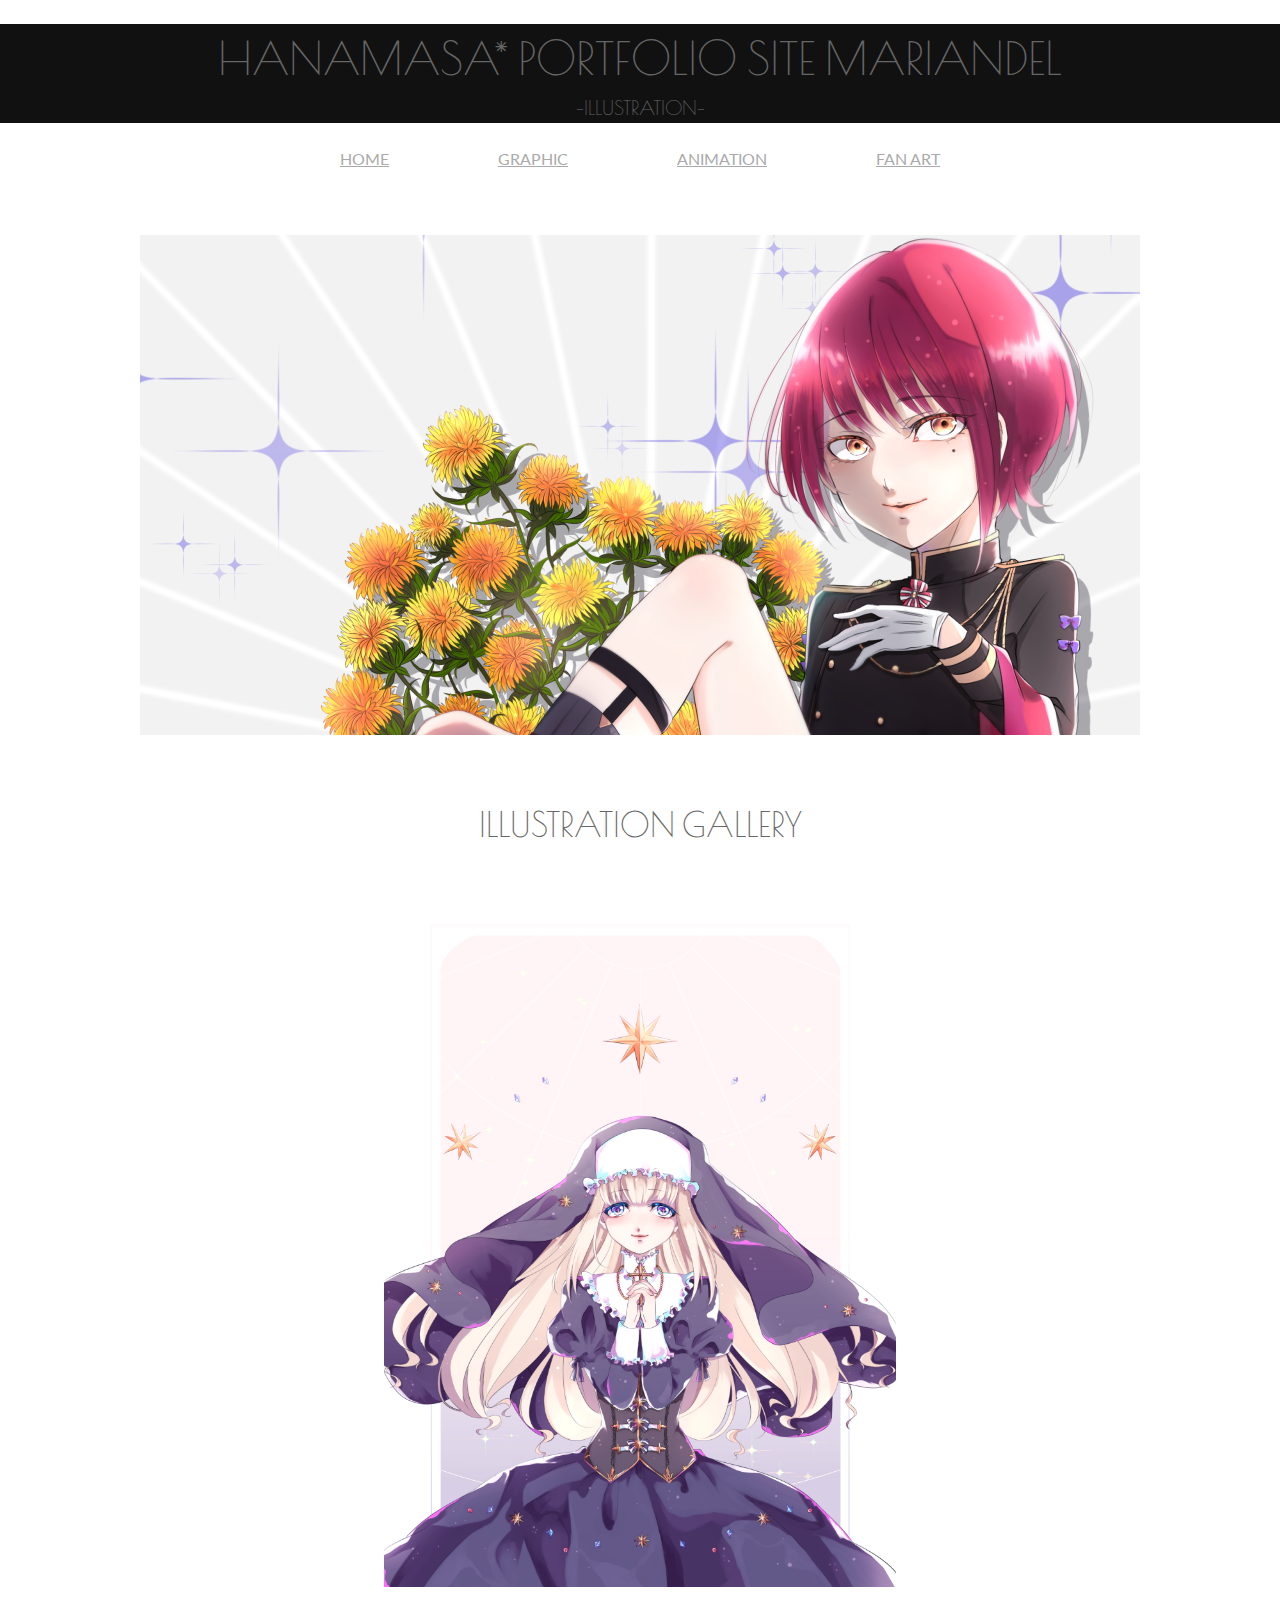
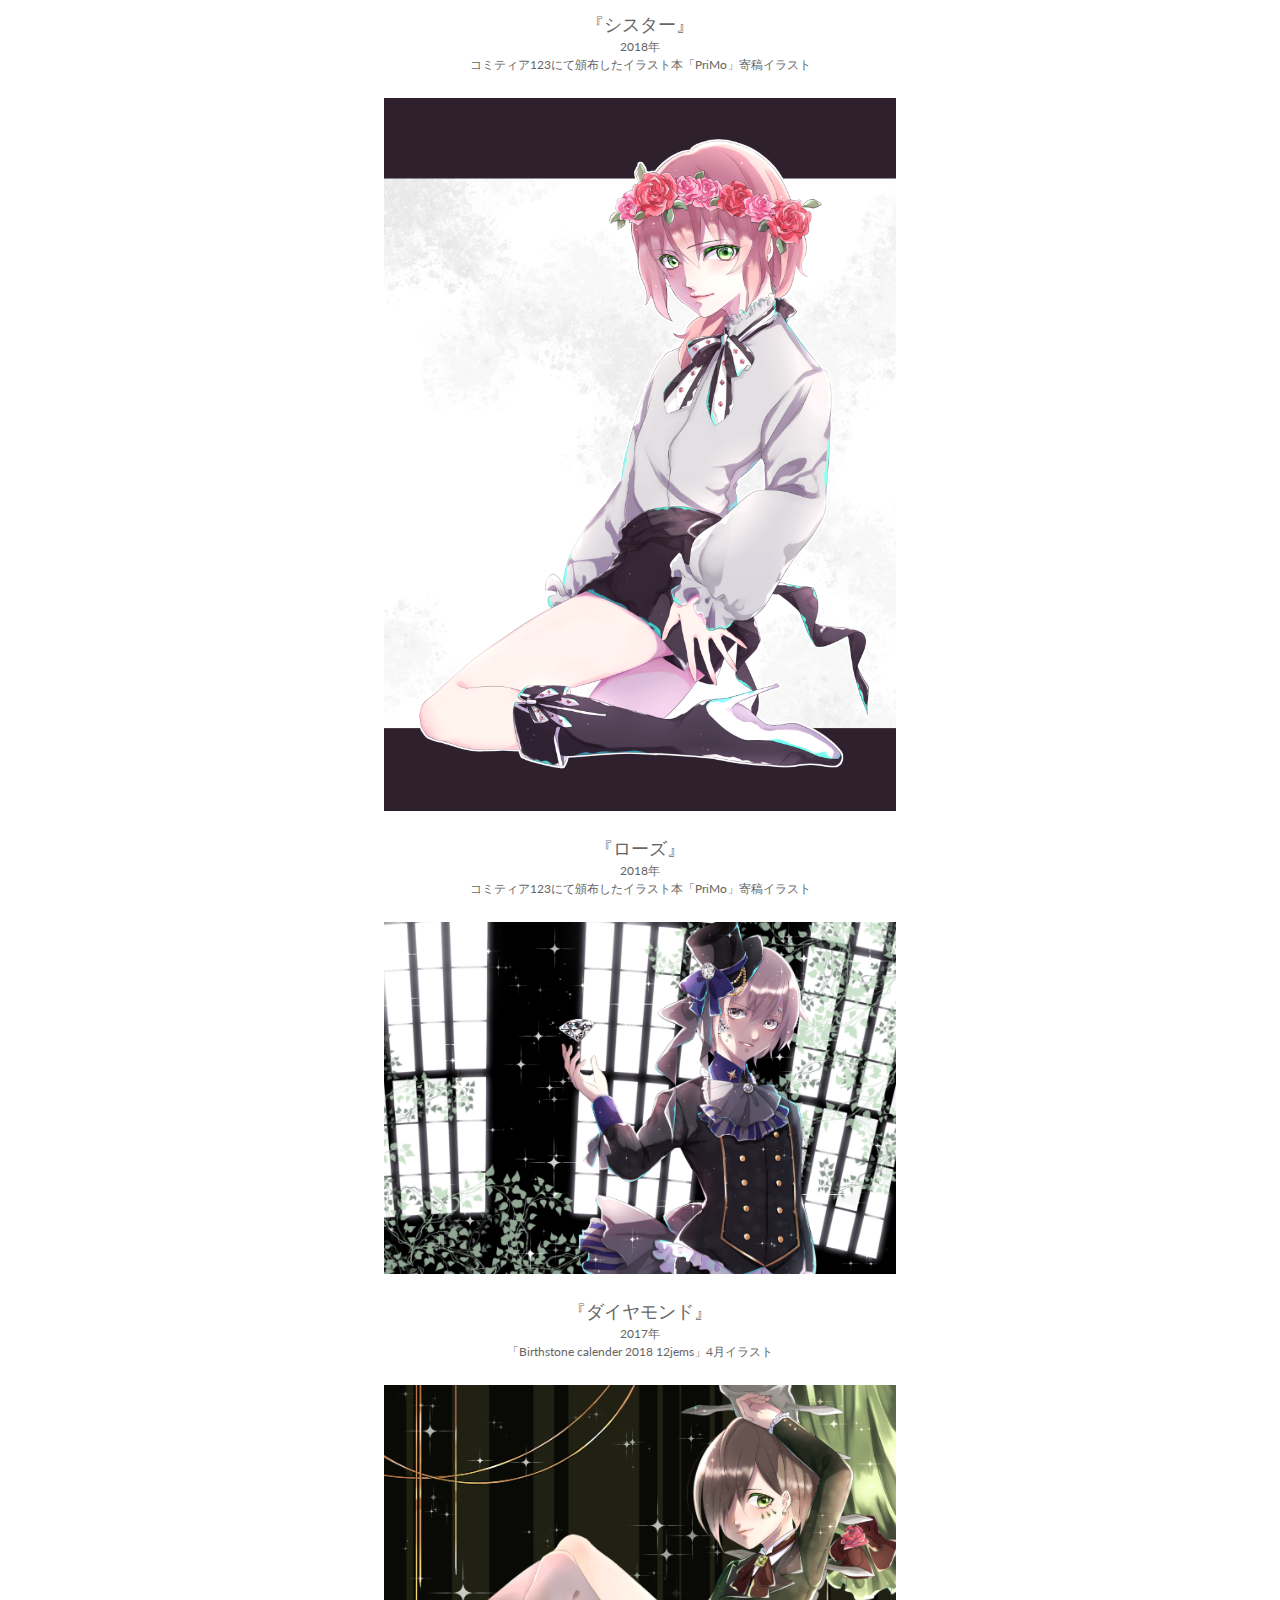
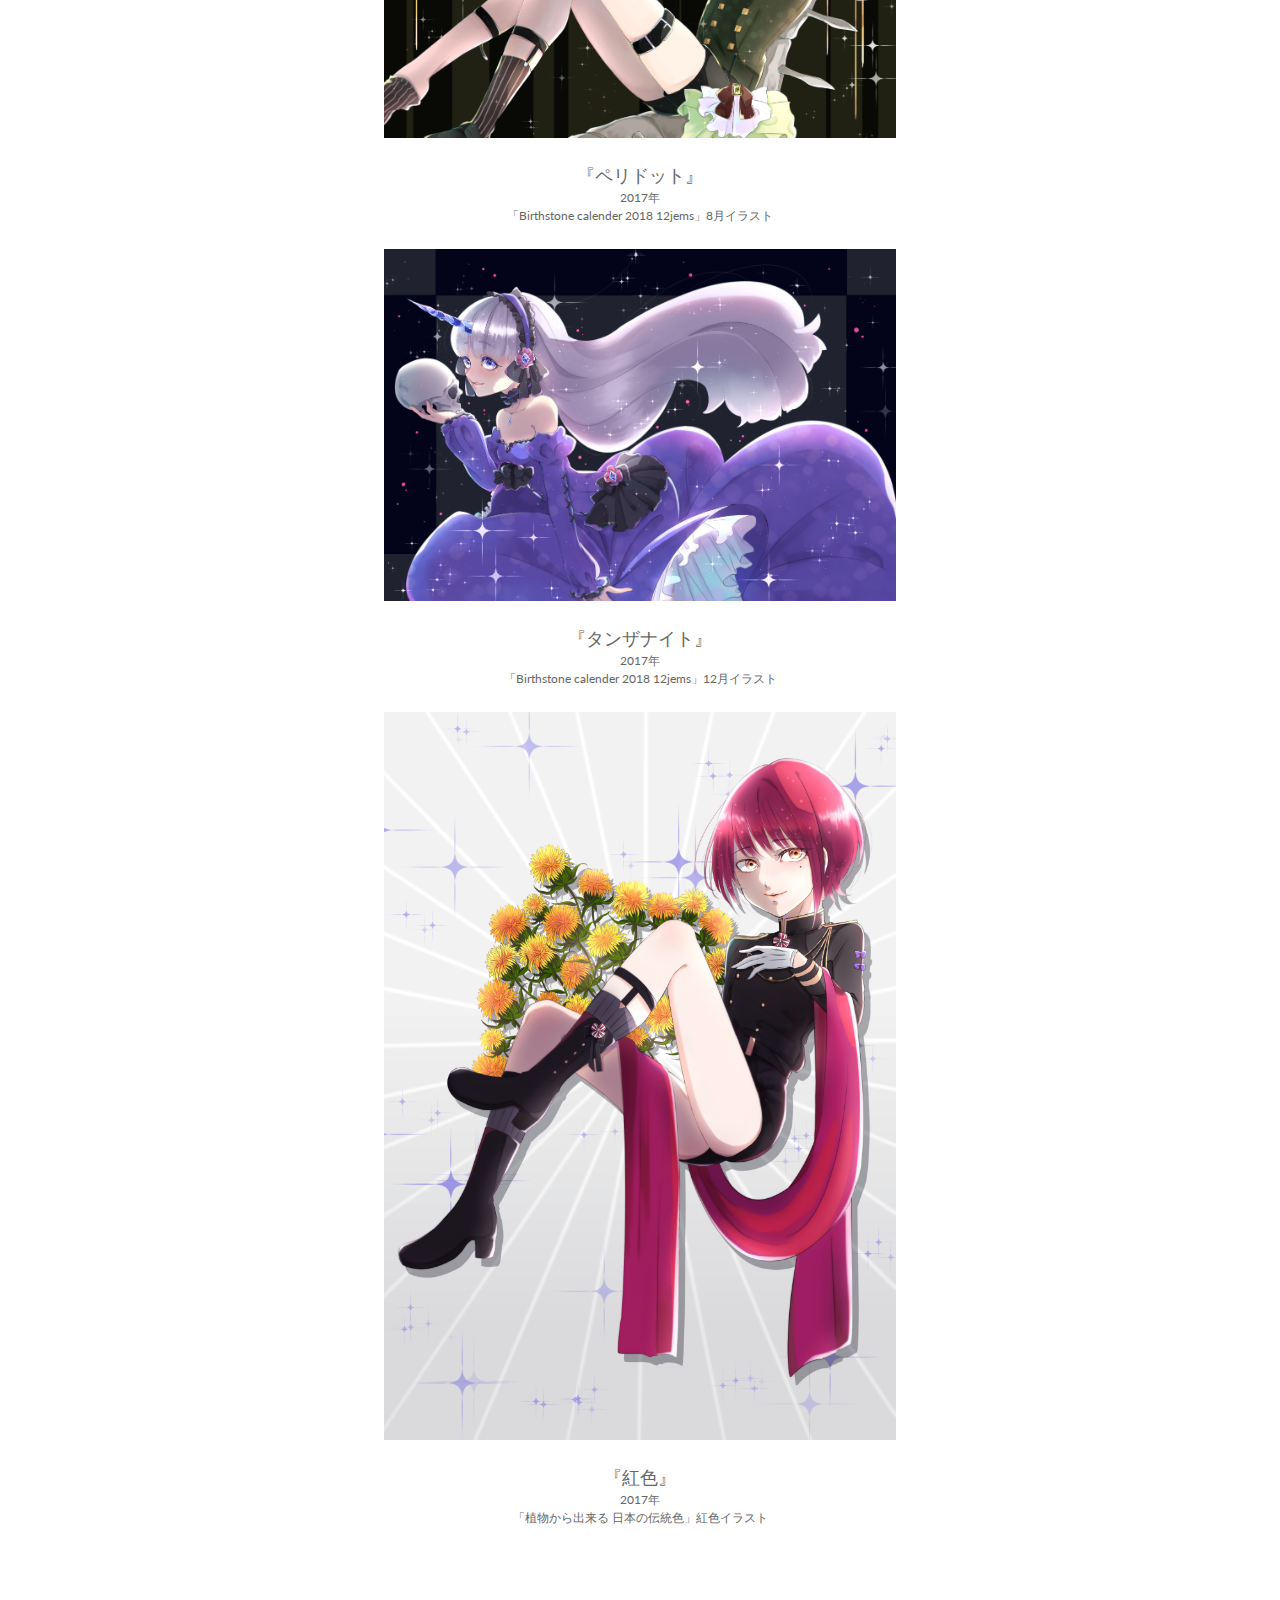
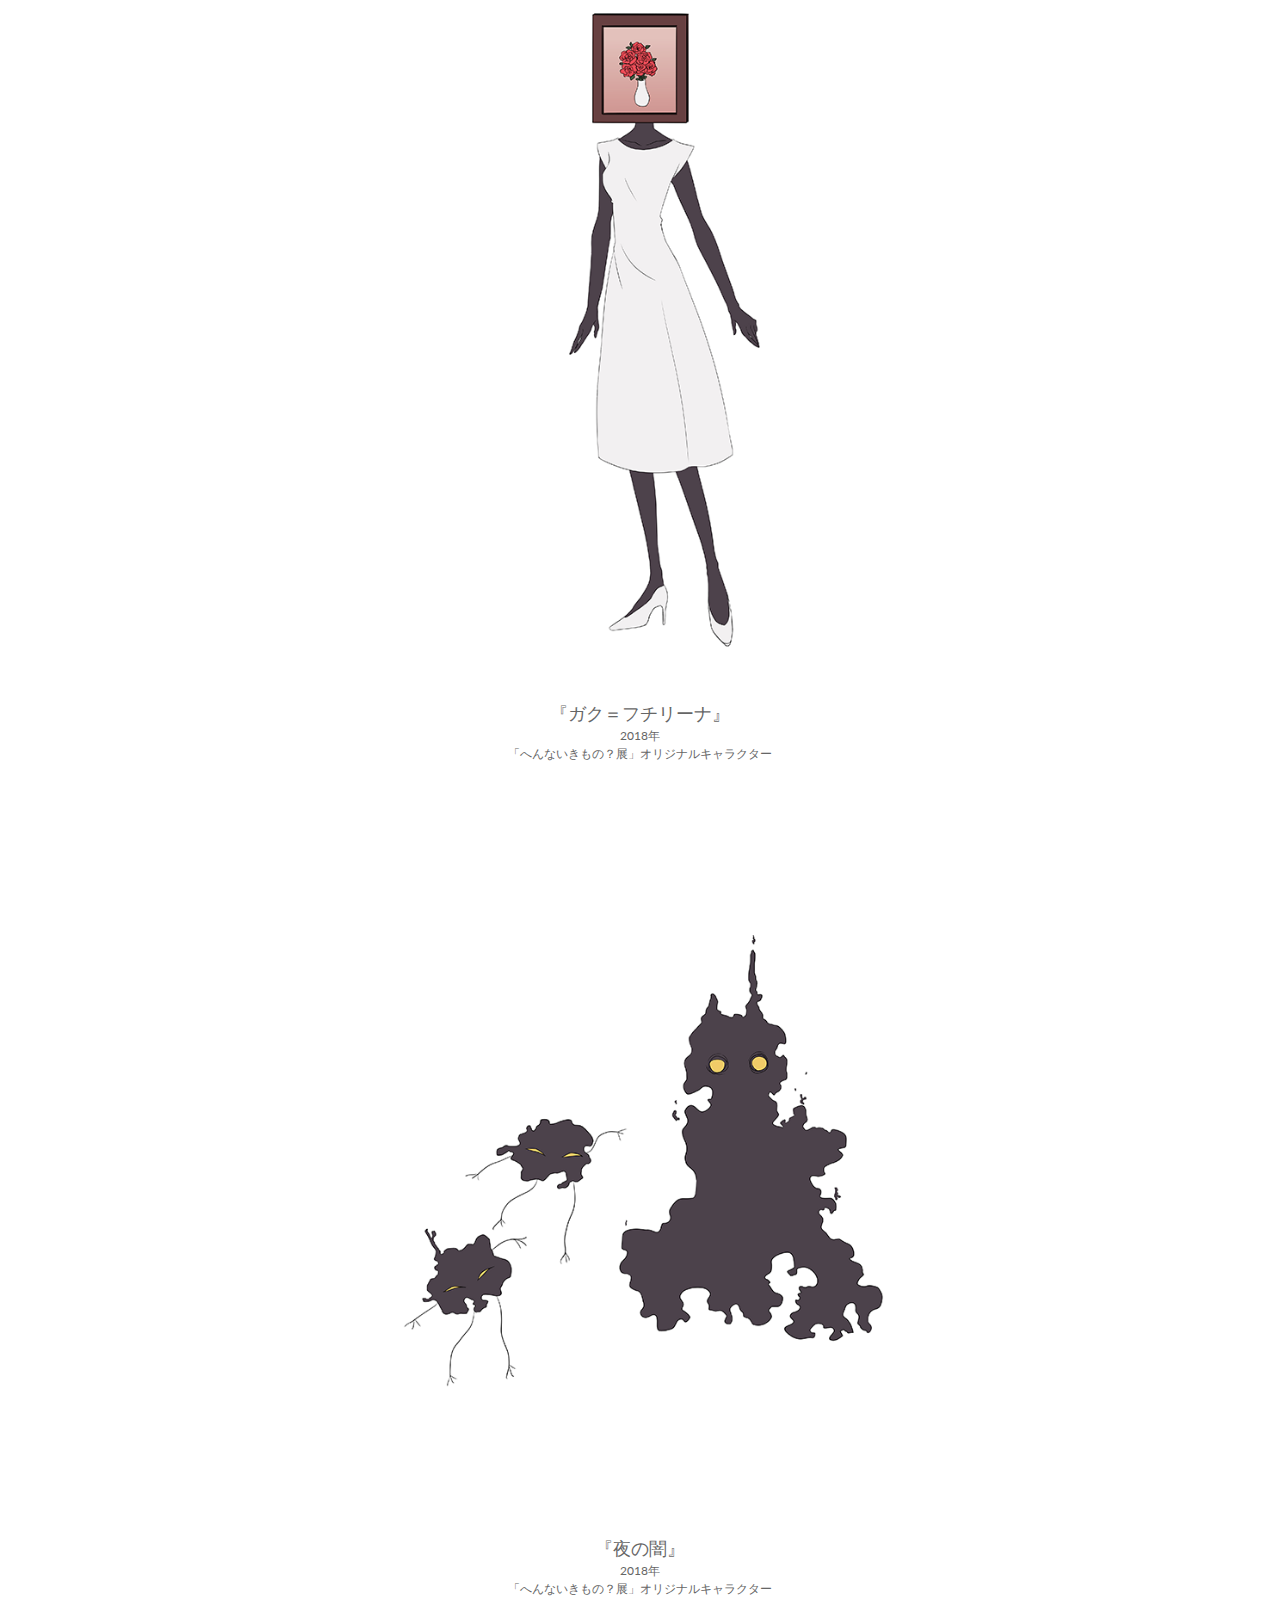
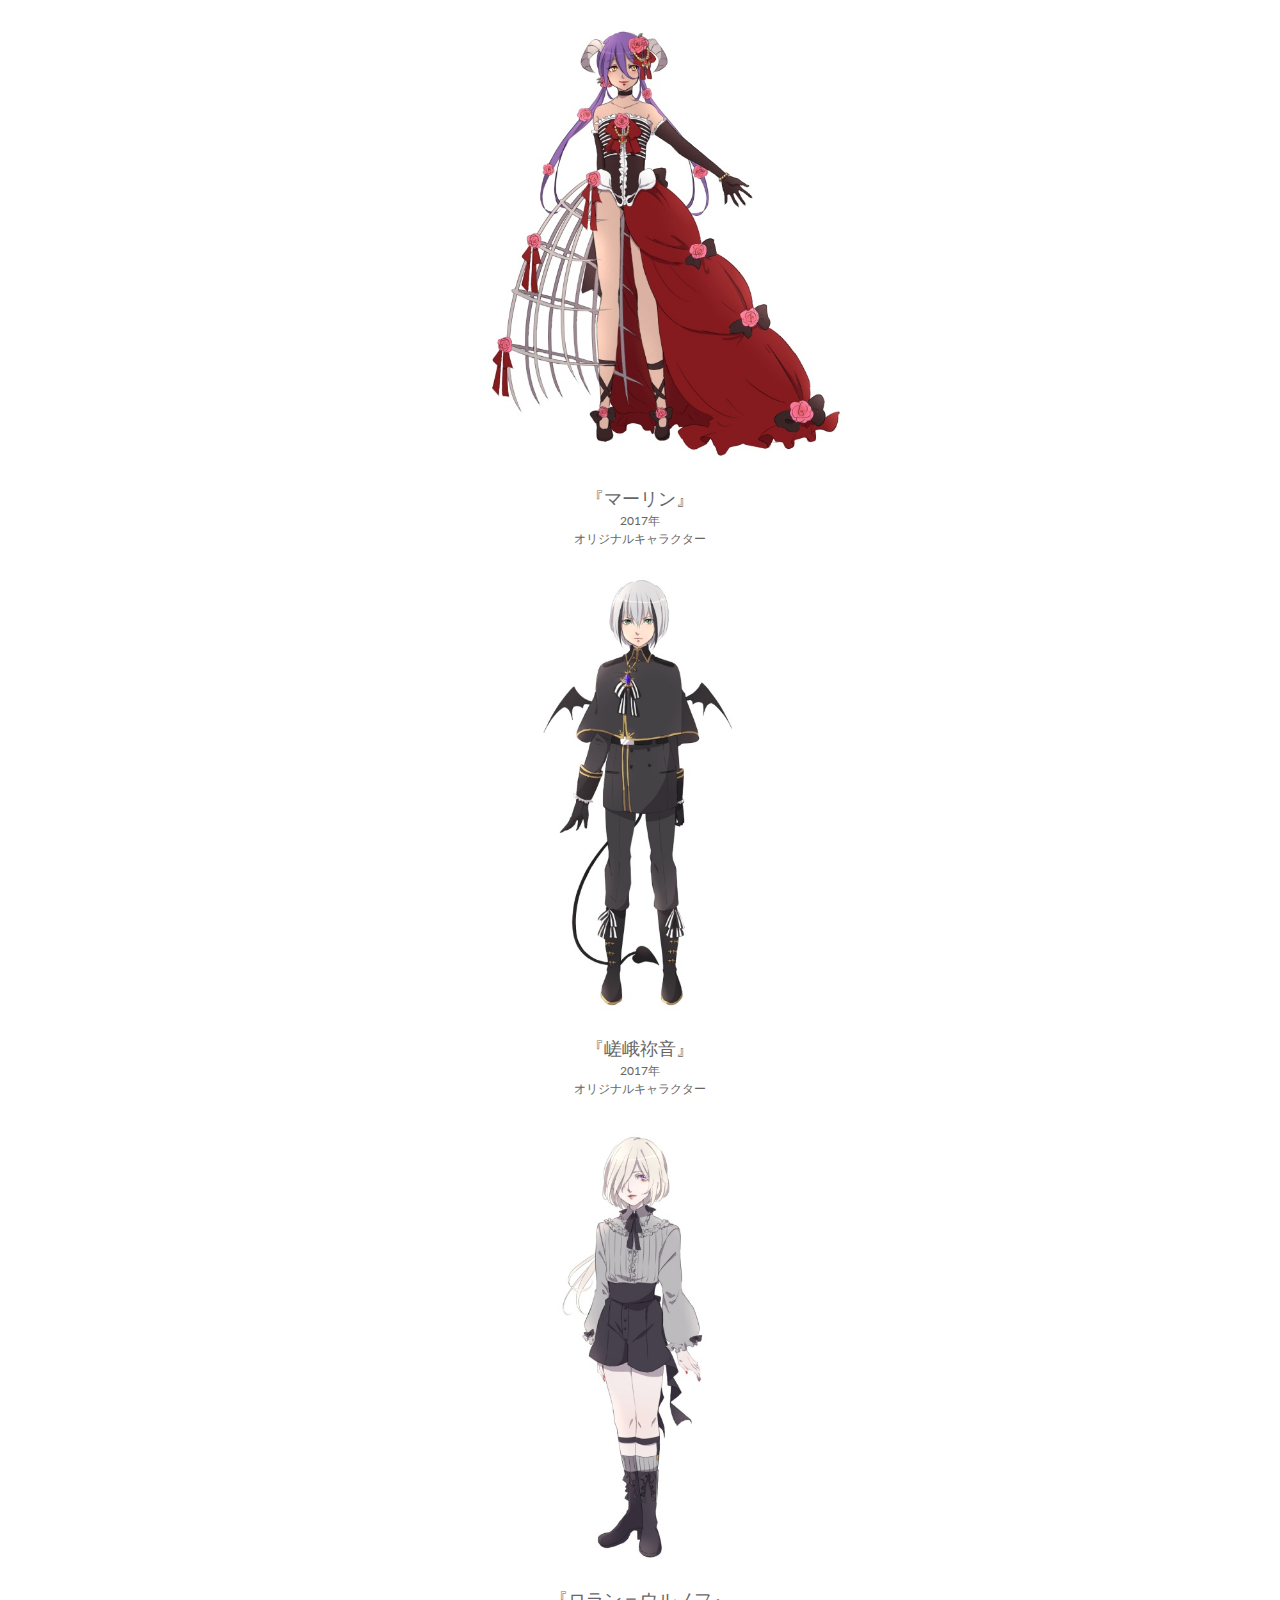
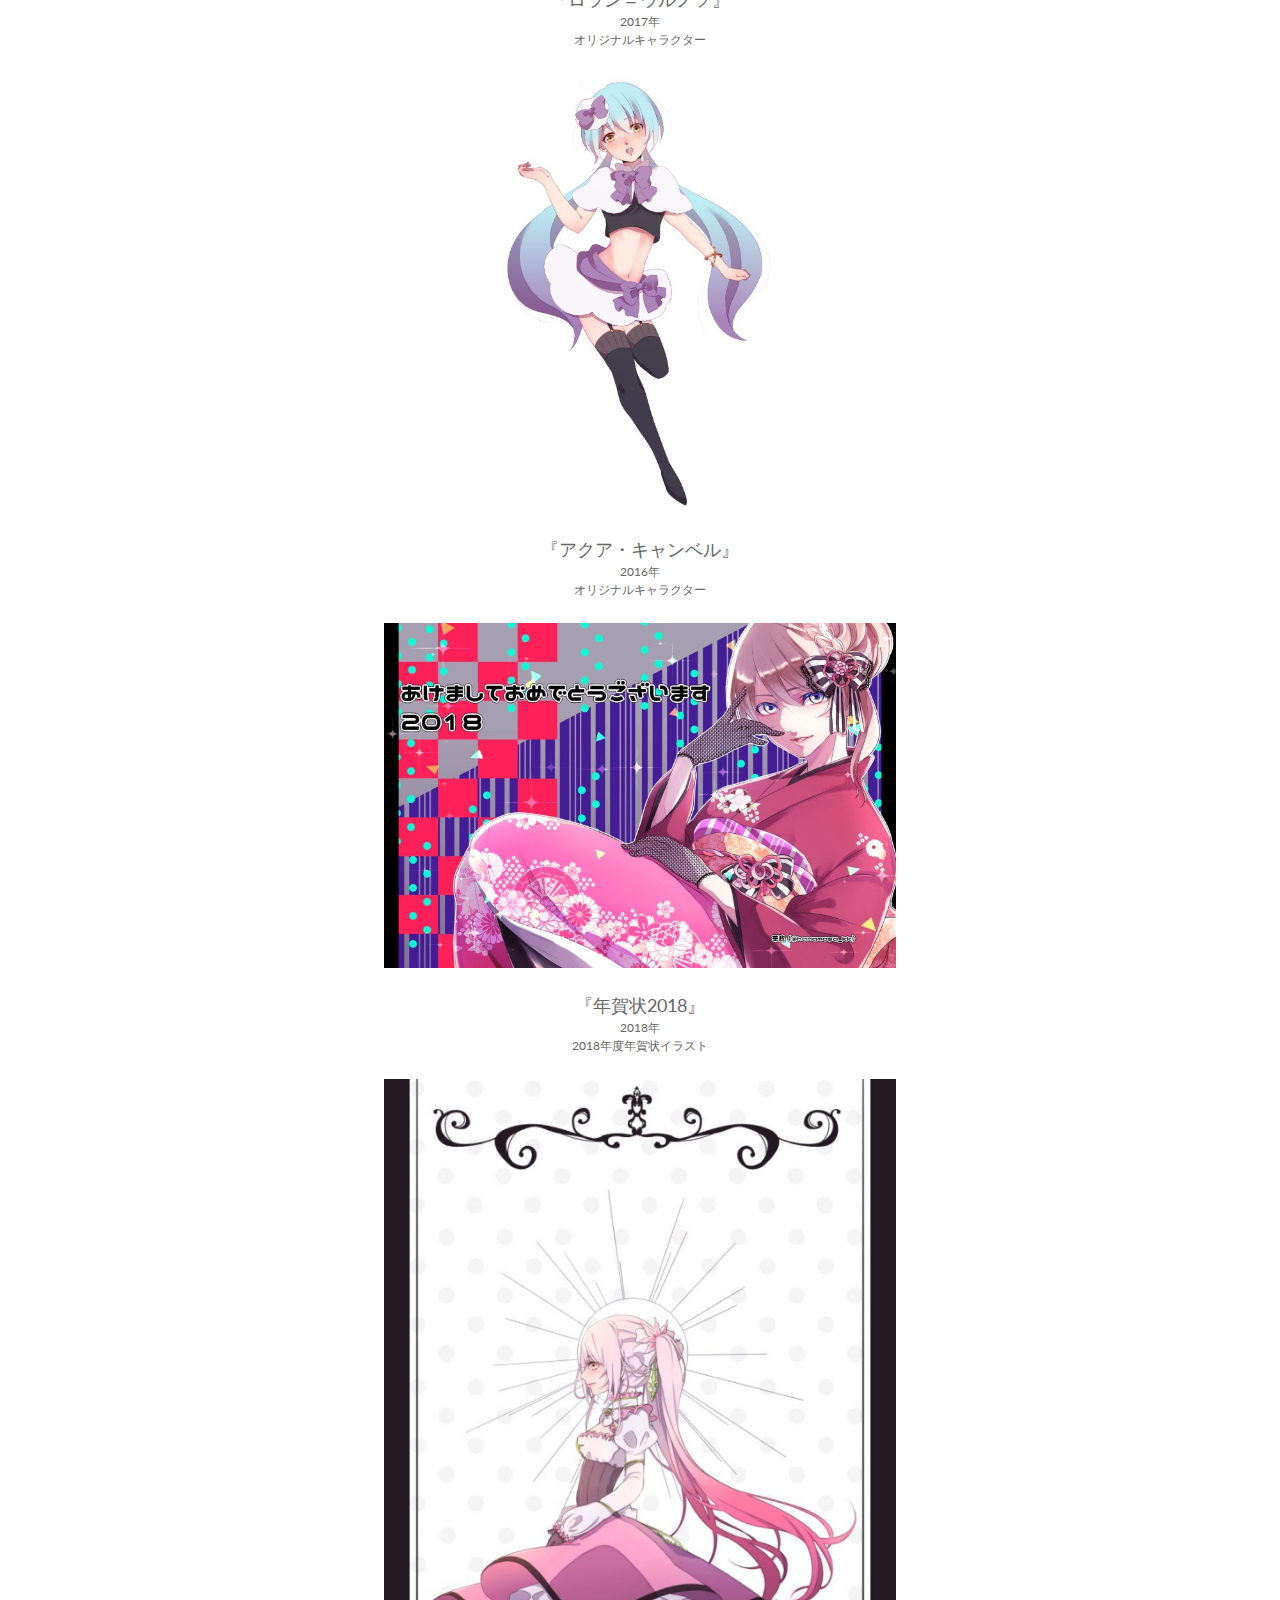
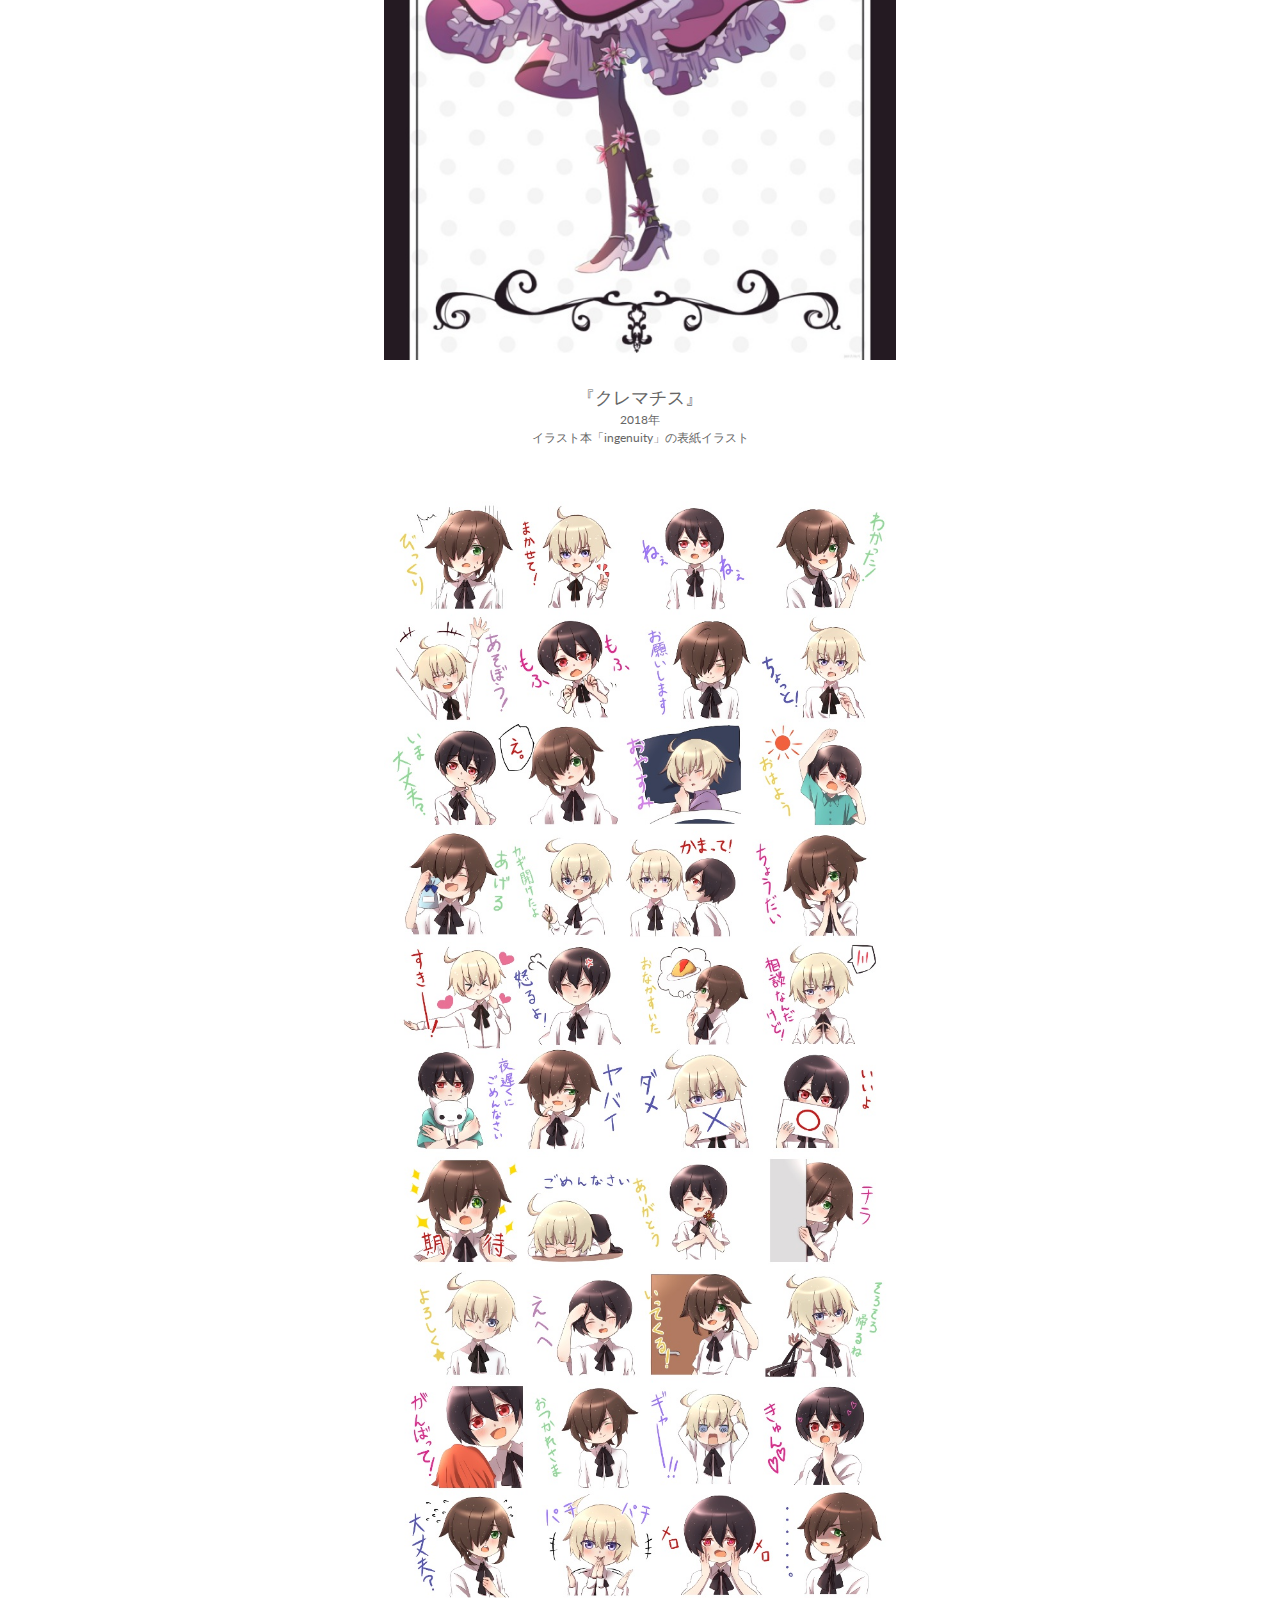
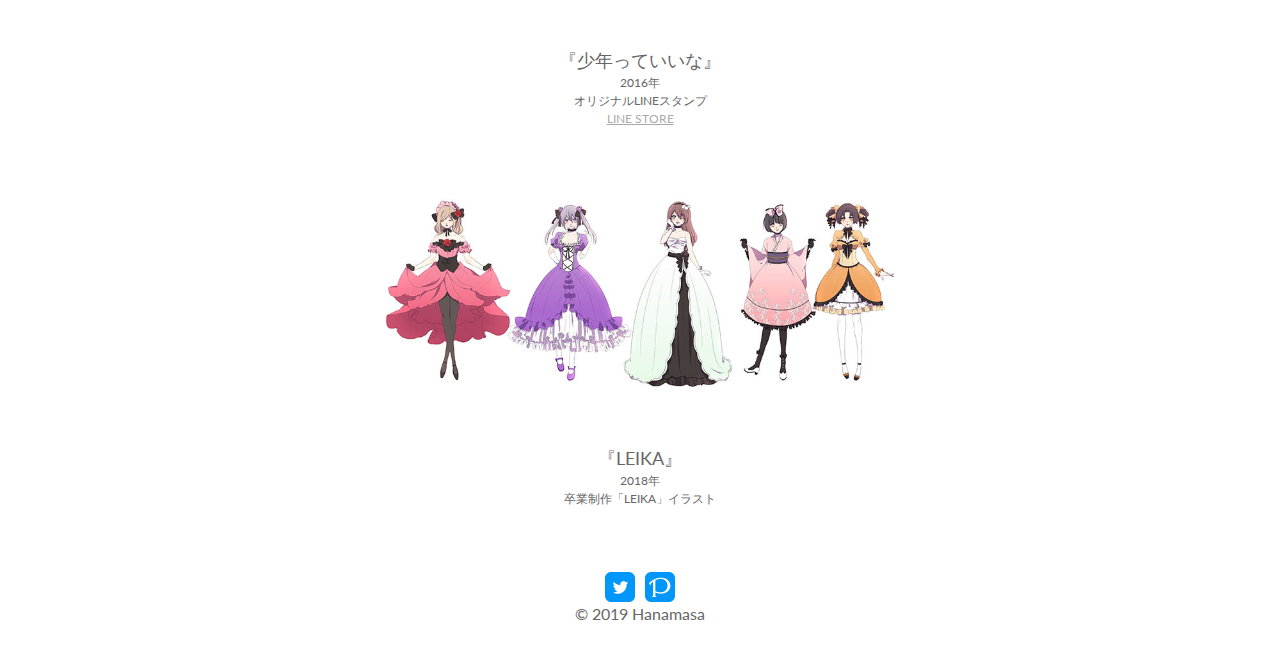
<file: portfolio18_15G035/illustration/illustration.html>
<!DOCTYPE html>
<html lang="ja">
<head>
    <meta charset="UTF-8">
    <title>MARIANDEL-ILLUSTRATION-</title>
        <script src="https://ajax.googleapis.com/ajax/libs/jquery/1.12.4/jquery.min.js"></script>
    
        <link href="https://fonts.googleapis.com/css?family=Lato|Poiret+One" rel="stylesheet">
        <link rel="stylesheet" href="../css/reboot.css">
        <link rel="stylesheet" href="../css/i_style.css">
</head>

<body>
<p id="PageTopBtn"><a href="#wrap">▲Page Top</a></p>
   
<header>
        <h1>HANAMASA* PORTFOLIO SITE MARIANDEL</h1>
        <p>-ILLUSTRATION-</p>
</header>
      
      
<nav>
        <ul>
           <li><a href="../index.html">HOME</a></li>
           <li><a href="../graphic/graphic.html">GRAPHIC</a></li>
            <li><a href="../animation/animation.html">ANIMATION</a></li>
           <li><a href="../fanart/fanart.html">FAN ART</a></li>
       </ul>
</nav>
    
    
<main>
      <img src="../img/main_illustration18.png" alt="iメイン">
   </main>
    
<div id="i-gallery">
   <h2>ILLUSTRATION GALLERY</h2>
   
   <img src="../img/iphot/iphot1.png" alt="iphot1">
    <h3>『シスター』</h3>
   <p>2018年<br>コミティア123にて頒布したイラスト本「PriMo」寄稿イラスト</p>
   
   <img src="../img/iphot/iphot2.png" alt="iphot2">
    <h3>『ローズ』</h3>
   <p>2018年<br>コミティア123にて頒布したイラスト本「PriMo」寄稿イラスト</p>
   
   <img src="../img/iphot/iphot3.png" alt="iphot3">
    <h3>『ダイヤモンド』</h3>
   <p>2017年<br>「Birthstone calender 2018 12jems」4月イラスト</p>
   
   <img src="../img/iphot/iphot4.png" alt="iphot4">
    <h3>『ペリドット』</h3>
   <p>2017年<br>「Birthstone calender 2018 12jems」8月イラスト</p>
   
   <img src="../img/iphot/iphot5.png" alt="iphot5">
    <h3>『タンザナイト』</h3>
   <p>2017年<br>「Birthstone calender 2018 12jems」12月イラスト</p>
   
   <img src="../img/iphot/iphot6.png" alt="iphot6">
    <h3>『紅色』</h3>
   <p>2017年<br>「植物から出来る 日本の伝統色」紅色イラスト</p>
   
   <img src="../img/iphot/iphot7.png" alt="iphot7">
    <h3>『ガク＝フチリーナ』</h3>
   <p>2018年<br>「へんないきもの？展」オリジナルキャラクター</p>
   
   <img src="../img/iphot/iphot8.png" alt="iphot8">
    <h3>『夜の闇』</h3>
   <p>2018年<br>「へんないきもの？展」オリジナルキャラクター</p>
    
    <img src="../img/iphot/iphot10.jpg" alt="iphot10">
    <h3>『マーリン』</h3>
   <p>2017年<br>オリジナルキャラクター</p>
    
    <img src="../img/iphot/iphot11.jpg" alt="iphot11">
      <h3>『嵯峨祢音』</h3>
   <p>2017年<br>オリジナルキャラクター</p>
    
    <img src="../img/iphot/iphot12.jpg" alt="iphot12">
      <h3>『ロラン＝ウルノフ』</h3>
   <p>2017年<br>オリジナルキャラクター</p>
    
    <img src="../img/iphot/iphot15.jpg" alt="iphot15">
      <h3>『アクア・キャンベル』</h3>
   <p>2016年<br>オリジナルキャラクター</p>
    
    <img src="../img/iphot/iphot14.jpg" alt="iphot14">
      <h3>『年賀状2018』</h3>
   <p>2018年<br>2018年度年賀状イラスト</p>
    
    <img src="../img/iphot/iphot13.jpg" alt="iphot13">
      <h3>『クレマチス』</h3>
   <p>2018年<br>イラスト本「ingenuity」の表紙イラスト</p>
   
    <img src="../img/iphot/iphot16.jpg" alt="iphot16">
    <h3>『少年っていいな』</h3>
    <p>2016年<br>オリジナルLINEスタンプ<br><a href="https://store.line.me/stickershop/product/1325532/ja">LINE STORE</a></p>
   
   <img src="../img/iphot/iphot9.jpg" alt="iphot9">
    <h3>『LEIKA』</h3>
   <p>2018年<br>卒業制作「LEIKA」イラスト</p>
    
</div>
 <!-- footer ---------------------------------->
    
    
   <div id="tp">
       <div id="t">
            <a href="https://twitter.com/hanamasa_kk?lang=ja"><img src="../img/ticon.png" alt="twitter"></a>
        </div>
        
        <div id="p">
            <a href="https://www.pixiv.net/member.php?id=5581529"><img src="../img/picon.png" alt="pixiv"></a>
        </div>
    </div>
    
    <footer>
       <p>&copy; 2019 Hanamasa</p>
    </footer>
    
<script> 
    $(function() {
    var TopBtn = $('#PageTopBtn');    
    TopBtn.hide();

    $(window).scroll(function() {
        if ($(this).scrollTop() > 100) {
            TopBtn.fadeIn();
        } 
        else {
            TopBtn.fadeOut();
        }
    });
    
    TopBtn.click(function() {
        $('body,html').animate({
            scrollTop: 0
        }, 300);
        return false;
    });
});
</script>    
    
</body>
</html>
</file>
<file: portfolio18_15G035/css/style.css>
body{
    font-family: 'Lato', sans-serif;
    color: #666;
    font-size: 16px;
}

a{
    color: #AAAAAA;
    text-decoration: underline;
}
a:hover{
    color:#E87EA6;
    text-decoration: underline;
}

#PageTopBtn {
    position: fixed; /*ボタンの配置場所を固定*/
    bottom: -10px; /*下からのボタンの配置場所を指定*/
    right: 10px; /*右からのボタンの配置場所を指定*/
}
#PageTopBtn a {
    display: block; /*配置の調整*/
    text-decoration: none; /*文字の下線を消す*/
    color: #fff; /*文字の色*/
    background: #AAA; /*ボタンの背景色*/
    text-align: center; /*文字を中央に配置*/
    border-radius: 5%; /*ボタンの角を少し丸くする*/
    outline: none; /*クリックしたときの黒い枠を消す*/
}
#PageTopBtn a:hover {
    text-decoration: none;
    background: #E87EA6; /*マウスオーバー時の背景色*/
}

/* パソコンで表示する場合のCSS */
@media (min-width: 768px) {
#PageTopBtn {
    font-size: 13px; /*文字のサイズ*/
}
#PageTopBtn a {
    width: 100px; /*ボタンの幅*/
    height: 70px; /*ボタンの高さ*/
    padding: 24px 0; /*文字の配置場所の調整*/
}
}

@media (max-width: 767px) {
#PageTopBtn {
    font-size: 10px;
}
#PageTopBtn a {
    width: 70px;
    height: 50px;
    padding: 17px 0;
}
}

/*header-----------------------------*/
header{
    background-color: #111;
    background-size: cover;
    margin-top: 24px;
    margin-bottom: 24px;
    text-align: center;
}
header h1{
    font-family: 'Poiret One', cursive;
    font-size: 46px;
}

/*nav------------------------------*/
nav{
    text-align: center;
    margin-bottom: 64px;
}

nav ul{
    width: 600px;
    display: flex;
    justify-content: space-between;
    margin-left: auto;
    margin-right: auto;
}

@media (max-width: 767px) {
    nav ul{
    max-width: 100%;
    display: flex;
    justify-content: space-around;
    margin-left: auto;
    margin-right: auto;
}
    nav li{
    vertical-align: middle;
}
}
/*main----------------------------*/
main{
    text-align: center;
    margin-bottom: 64px;
}
@media (max-width: 767px) {
    main img{
         max-width:90%;
        }
}
/*プロフィール----------------------*/
#profile{
    text-align: center;
    margin-bottom: 64px;
}
#profile h2{
    font-family: 'Poiret One', cursive;
    font-size: 34px;
    margin-bottom: 24px;
}
#profile img{
    margin-bottom: 24px;
}

#Exhibition h3{
    font-family: 'Poiret One', cursive;
    font-size: 24px;
    margin-top: 64px;
    margin-bottom: 24px;
}

#Exhibition dl{
    margin-top: 24px;
}
#Exhibition dd{
    margin-bottom: 16px;
}

/*works--------------------------*/
#works{
    text-align: center;
    margin-bottom: 64px;
}
#works h2{
    font-family: 'Poiret One', cursive;
    font-size: 34px;
    margin-bottom: 24px;
}
#works-container{
    width: 1000px;
    display: flex;
    justify-content: space-between;
    margin-left: auto;
    margin-right: auto;
}



#works img{
    transition: all 1s ease 0.4s;
}
#works img:hover{
    opacity: 0.1;
    transform: translate(4px, 4px);
}



/*footer-------------------------*/

#tp{
    width: 70px;
    display: flex;
    justify-content: space-between;
    margin-left: auto;
    margin-right: auto;
    text-align: center;
}

footer{
    text-align: center;
    margin-bottom: 24px;
}
</file>
<file: portfolio18_15G035/css/f_style.css>
body{
    font-family: 'Lato', sans-serif;
    color: #666;
    font-size: 16px;
}

a{
    color: #AAAAAA;
    text-decoration: underline;
}
a:hover{
    color:#E87EA6;
    text-decoration: underline;
}

#PageTopBtn {
    position: fixed; /*ボタンの配置場所を固定*/
    bottom: -10px; /*下からのボタンの配置場所を指定*/
    right: 10px; /*右からのボタンの配置場所を指定*/
}
#PageTopBtn a {
    display: block; /*配置の調整*/
    text-decoration: none; /*文字の下線を消す*/
    color: #fff; /*文字の色*/
    background: #AAA; /*ボタンの背景色*/
    text-align: center; /*文字を中央に配置*/
    border-radius: 5%; /*ボタンの角を少し丸くする*/
    outline: none; /*クリックしたときの黒い枠を消す*/
}
#PageTopBtn a:hover {
    text-decoration: none; 
    background: #E87EA6; /*マウスオーバー時の背景色*/
}

/* パソコンで表示する場合のCSS */
@media (min-width: 768px) {
#PageTopBtn {
    font-size: 13px; /*文字のサイズ*/
}
#PageTopBtn a {
    width: 100px; /*ボタンの幅*/
    height: 70px; /*ボタンの高さ*/
    padding: 24px 0; /*文字の配置場所の調整*/
}
}

@media (max-width: 767px) {
#PageTopBtn {
    font-size: 10px;
}
#PageTopBtn a {
    width: 70px;
    height: 50px;
    padding: 17px 0;
}
}
/*header-----------------------------*/
header{
    background-color: #111;
    background-size: cover;
    margin-top: 24px;
    margin-bottom: 24px;
    text-align: center;
}

header h1{
    font-family: 'Poiret One', cursive;
    font-size: 46px;
}
header p{
    font-family: 'Poiret One', cursive;
    font-size: 20px;
}
/*nav------------------------------*/
nav{
    text-align: center;
    margin-bottom: 64px;
}

nav ul{
    width: 600px;
    display: flex;
    justify-content: space-between;
    margin-left: auto;
    margin-right: auto;
}
@media (max-width: 767px) {
    nav ul{
    max-width: 100%;
    display: flex;
    justify-content: space-around;
    margin-left: auto;
    margin-right: auto;
        }
    nav li{
	vertical-align: middle;
    }
}
/*main----------------------------*/
main{
    text-align: center;
    margin-bottom: 64px;
}
@media (max-width: 767px) {
    main img{
         max-width:90%;
        }
}
/*gallery----------------------------*/
#f-gallery{
    text-align: center;
    margin-bottom: 64px;
}

#f-gallery h2{
    font-family: 'Poiret One', cursive;
    font-size: 34px;
    margin-bottom: 24px;
}

#f-gallery img{
    width: 40%;
    height: 40%;
    margin-bottom: 24px;
}

@media screen and[max-width: 767px]{
    img{
    max-width: 100%;
    height: auto;
}
}
#i-gallery h3{
    font-size: 18px;
}

#f-gallery p{
    font-size: 12px;
    margin-bottom: 24px;
}

/*footer-------------------------*/
#tp{
    width: 70px;
    display: flex;
    justify-content: space-between;
    margin-left: auto;
    margin-right: auto;
    text-align: center;
}

footer{
    text-align: center;
    margin-bottom: 24px;
}
</file>
<file: portfolio18_15G035/css/g_style.css>
body{
    font-family: 'Lato', sans-serif;
    color: #666;
    font-size: 16px;
}

a{
    color: #AAAAAA;
    text-decoration: underline;
}
a:hover{
    color:#E87EA6;
    text-decoration: underline;
}

#PageTopBtn {
    position: fixed; /*ボタンの配置場所を固定*/
    bottom: -10px; /*下からのボタンの配置場所を指定*/
    right: 10px; /*右からのボタンの配置場所を指定*/
}
#PageTopBtn a {
    display: block; /*配置の調整*/
    text-decoration: none; /*文字の下線を消す*/
    color: #fff; /*文字の色*/
    background: #AAA; /*ボタンの背景色*/
    text-align: center; /*文字を中央に配置*/
    border-radius: 5%; /*ボタンの角を少し丸くする*/
    outline: none; /*クリックしたときの黒い枠を消す*/
}
#PageTopBtn a:hover {
    text-decoration: none; 
    background: #E87EA6; /*マウスオーバー時の背景色*/
}

/* パソコンで表示する場合のCSS */
@media (min-width: 768px) {
#PageTopBtn {
    font-size: 13px; /*文字のサイズ*/
}
#PageTopBtn a {
    width: 100px; /*ボタンの幅*/
    height: 70px; /*ボタンの高さ*/
    padding: 24px 0; /*文字の配置場所の調整*/
}
}

@media (max-width: 767px) {
#PageTopBtn {
    font-size: 10px;
}
#PageTopBtn a {
    width: 70px;
    height: 50px;
    padding: 17px 0;
}
}

/*header-----------------------------*/
header{
    background-color: #111;
    background-size: cover;
    margin-top: 24px;
    margin-bottom: 24px;
    text-align: center;
}
header h1{
    font-family: 'Poiret One', cursive;
    font-size: 46px;
}

header p{
    font-family: 'Poiret One', cursive;
    font-size: 20px;
}

/*nav------------------------------*/
nav{
    text-align: center;
    margin-bottom: 64px;
}

nav ul{
    width: 600px;
    display: flex;
    justify-content: space-between;
    margin-left: auto;
    margin-right: auto;
}

@media (max-width: 767px) {
    nav ul{
    max-width: 100%;
    display: flex;
    justify-content: space-around;
    margin-left: auto;
    margin-right: auto;
        }
    nav li{
	vertical-align: middle;
    }
}
/*main----------------------------*/
main{
    text-align: center;
    margin-bottom: 64px;
}
@media (max-width: 767px) {
    main img{
         max-width:90%;
        }
}


/*gallery----------------------------*/
#g-gallery{
    text-align: center;
    margin-bottom: 64px;
}
#g-gallery h2{
    text-align: center;
    font-family: 'Poiret One', cursive;
    font-size: 34px;
    margin-bottom: 24px;
}
#g-gallery img{
    width: 40%;
    height: 40%;
    margin-bottom: 24px;
}

@media screen and(max-width: 767px){
    img{
    max-width: 100%;
    height: auto;
}
}
#g-gallery h3{
    font-size: 18px;
}
#g-gallery p{
    font-size: 12px;
    margin-bottom: 24px;
}

#calendar{
    display: flex;
    justify-content: center;
    margin-left: auto;
    margin-right: auto;
}

@media screen and(max-width: 767px){
    #calendar{
    max-width: 100%;
    height: auto;
}
}

#color{
    display: flex;
    justify-content: center;
    margin-left: auto;
    margin-right: auto;
}

@media screen and(max-width: 767px){
    #color{
    max-width: 100%;
    height: auto;
}
}
/*footer-------------------------*/
#tp{
    width: 70px;
    display: flex;
    justify-content: space-between;
    margin-left: auto;
    margin-right: auto;
    text-align: center;
}

footer{
    text-align: center;
    margin-bottom: 24px;
}
</file>
<file: portfolio18_15G035/css/i_style.css>
body{
    font-family: 'Lato', sans-serif;
    color: #666;
    font-size: 16px;
}

a{
    color: #AAAAAA;
    text-decoration: underline;
}
a:hover{
    color:#E87EA6;
    text-decoration: underline;
}

#PageTopBtn {
    position: fixed; /*ボタンの配置場所を固定*/
    bottom: -10px; /*下からのボタンの配置場所を指定*/
    right: 10px; /*右からのボタンの配置場所を指定*/
}
#PageTopBtn a {
    display: block; /*配置の調整*/
    text-decoration: none; /*文字の下線を消す*/
    color: #fff; /*文字の色*/
    background: #AAA; /*ボタンの背景色*/
    text-align: center; /*文字を中央に配置*/
    border-radius: 5%; /*ボタンの角を少し丸くする*/
    outline: none; /*クリックしたときの黒い枠を消す*/
}
#PageTopBtn a:hover {
    text-decoration: none; 
    background: #E87EA6; /*マウスオーバー時の背景色*/
}

/* パソコンで表示する場合のCSS */
@media (min-width: 768px) {
#PageTopBtn {
    font-size: 13px; /*文字のサイズ*/
}
#PageTopBtn a {
    width: 100px; /*ボタンの幅*/
    height: 70px; /*ボタンの高さ*/
    padding: 24px 0; /*文字の配置場所の調整*/
}
}

@media (max-width: 767px) {
#PageTopBtn {
    font-size: 10px;
}
#PageTopBtn a {
    width: 70px;
    height: 50px;
    padding: 17px 0;
}
}

/*header-----------------------------*/
header{
    background-color: #111;
    background-size: cover;
    margin-top: 24px;
    margin-bottom: 24px;
    text-align: center;
}
header h1{
    font-family: 'Poiret One', cursive;
    font-size: 46px;
}

header p{
   font-family: 'Poiret One', cursive;
    font-size: 20px;
}

/*nav------------------------------*/
nav{
    text-align: center;
    margin-bottom: 64px;
}

nav ul{
    width: 600px;
    display: flex;
    justify-content: space-between;
    margin-left: auto;
    margin-right: auto;
}

@media (max-width: 767px) {
    nav ul{
    max-width: 100%;
    display: flex;
    justify-content: space-around;
    margin-left: auto;
    margin-right: auto;
        }
    nav li{
	vertical-align: middle;
    }
}
/*main----------------------------*/
main{
    text-align: center;
    margin-bottom: 64px;
}
@media (max-width: 767px) {
    main img{
         max-width:90%;
        }
}
/*gallery----------------------------*/
#i-gallery{
    text-align: center;
    margin-bottom: 64px;
}

#i-gallery h2{
    font-family: 'Poiret One', cursive;
    font-size: 34px;
    margin-bottom: 24px;
}
#i-gallery img{
    width: 40%;
    height: 40%;
    margin-bottom: 24px;
}
@media screen and[max-width: 767px]{
    img{
    max-width: 100%;
    height: auto;
}
}
#i-gallery h3{
    font-size: 18px;
}
#i-gallery p{
    font-size: 12px;
    margin-bottom: 24px;
}
/*footer-------------------------*/
#tp{
    width: 70px;
    display: flex;
    justify-content: space-between;
    margin-left: auto;
    margin-right: auto;
    text-align: center;
}

footer{
    text-align: center;
    margin-bottom: 24px;
}
</file>
<file: portfolio18_15G035/css/reboot.css>
/*!
 * Bootstrap Reboot v4.1.3 (https://getbootstrap.com/)
 * Copyright 2011-2018 The Bootstrap Authors
 * Copyright 2011-2018 Twitter, Inc.
 * Licensed under MIT (https://github.com/twbs/bootstrap/blob/master/LICENSE)
 * Forked from Normalize.css, licensed MIT (https://github.com/necolas/normalize.css/blob/master/LICENSE.md)
 */
*,
*::before,
*::after {
  box-sizing: border-box;
}

html {
  font-family: sans-serif;
  line-height: 1.15;
  -webkit-text-size-adjust: 100%;
  -ms-text-size-adjust: 100%;
  -ms-overflow-style: scrollbar;
  -webkit-tap-highlight-color: rgba(0, 0, 0, 0);
}

@-ms-viewport {
  width: device-width;
}

article, aside, figcaption, figure, footer, header, hgroup, main, nav, section {
  display: block;
}

body {
  margin: 0;

  font-family: -apple-system, BlinkMacSystemFont, "Segoe UI", Roboto, "Helvetica Neue", Arial, sans-serif, "Apple Color Emoji", "Segoe UI Emoji", "Segoe UI Symbol", "Noto Color Emoji";
  font-size: 1rem;
  font-weight: 400;
  line-height: 1.5;
  color: #212529;
  text-align: left;
  background-color: #fff;
}

[tabindex="-1"]:focus {
  outline: 0 !important;
}

hr {
  box-sizing: content-box;
  height: 0;
  overflow: visible;
}

h1, h2, h3, h4, h5, h6 {
  font-size: 1rem;
  margin: 0;
  padding: 0;
  /* margin-bottom: 0.5rem; */
  font-weight: normal;
}

p {
  /* margin-top: 0;
  margin-bottom: 1rem; */
  margin: 0;
  padding: 0;
}

abbr[title],
abbr[data-original-title] {
  text-decoration: underline;
  -webkit-text-decoration: underline dotted;
  text-decoration: underline dotted;
  cursor: help;
  border-bottom: 0;
}

address {
  margin-bottom: 1rem;
  font-style: normal;
  line-height: inherit;
}

ol,
ul,
dl {
  list-style: none;
  margin: 0;
  padding: 0;
}

ol ol,
ul ul,
ol ul,
ul ol {
  margin-bottom: 0;
}

dt {
  /* font-weight: 700; */
}

dd {
  /* margin-bottom: .5rem;
  margin-left: 0; */
  margin: 0;
  padding: 0;
}

blockquote {
  margin: 0 0 1rem;
}

dfn {
  font-style: italic;
}

b,
strong {
  font-weight: bolder;
}

small {
  font-size: 80%;
}

sub,
sup {
  position: relative;
  font-size: 75%;
  line-height: 0;
  vertical-align: baseline;
}

sub {
  bottom: -.25em;
}

sup {
  top: -.5em;
}

a {
  color: #007bff;
  text-decoration: none;
  background-color: transparent;
}

a:hover {
  color: #0056b3;
  text-decoration: underline;
}

a:not([href]):not([tabindex]) {
  color: inherit;
  text-decoration: none;
}

a:not([href]):not([tabindex]):hover, a:not([href]):not([tabindex]):focus {
  color: inherit;
  text-decoration: none;
}

a:not([href]):not([tabindex]):focus {
  outline: 0;
}

pre,
code,
kbd,
samp {
  font-family: SFMono-Regular, Menlo, Monaco, Consolas, "Liberation Mono", "Courier New", monospace;
  font-size: 1em;
}

pre {
  margin-top: 0;
  margin-bottom: 1rem;
  overflow: auto;
  -ms-overflow-style: scrollbar;
}

figure {
  margin: 0 0 1rem;
}

img {
  vertical-align: middle;
  border-style: none;
}

svg {
  overflow: hidden;
  vertical-align: middle;
}

table {
  border-collapse: collapse;
}

caption {
  padding-top: 0.75rem;
  padding-bottom: 0.75rem;
  color: #6c757d;
  text-align: left;
  caption-side: bottom;
}

th {
  text-align: inherit;
}

label {
  display: inline-block;
  margin-bottom: 0.5rem;
}

button {
  border-radius: 0;
}

button:focus {
  outline: 1px dotted;
  outline: 5px auto -webkit-focus-ring-color;
}

input,
button,
select,
optgroup,
textarea {
  margin: 0;
  font-family: inherit;
  font-size: inherit;
  line-height: inherit;
}

button,
input {
  overflow: visible;
}

button,
select {
  text-transform: none;
}

button,
html [type="button"],
[type="reset"],
[type="submit"] {
  -webkit-appearance: button;
}

button::-moz-focus-inner,
[type="button"]::-moz-focus-inner,
[type="reset"]::-moz-focus-inner,
[type="submit"]::-moz-focus-inner {
  padding: 0;
  border-style: none;
}

input[type="radio"],
input[type="checkbox"] {
  box-sizing: border-box;
  padding: 0;
}

input[type="date"],
input[type="time"],
input[type="datetime-local"],
input[type="month"] {
  -webkit-appearance: listbox;
}

textarea {
  overflow: auto;
  resize: vertical;
}

fieldset {
  min-width: 0;
  padding: 0;
  margin: 0;
  border: 0;
}

legend {
  display: block;
  width: 100%;
  max-width: 100%;
  padding: 0;
  margin-bottom: .5rem;
  font-size: 1.5rem;
  line-height: inherit;
  color: inherit;
  white-space: normal;
}

progress {
  vertical-align: baseline;
}

[type="number"]::-webkit-inner-spin-button,
[type="number"]::-webkit-outer-spin-button {
  height: auto;
}

[type="search"] {
  outline-offset: -2px;
  -webkit-appearance: none;
}

[type="search"]::-webkit-search-cancel-button,
[type="search"]::-webkit-search-decoration {
  -webkit-appearance: none;
}

::-webkit-file-upload-button {
  font: inherit;
  -webkit-appearance: button;
}

output {
  display: inline-block;
}

summary {
  display: list-item;
  cursor: pointer;
}

template {
  display: none;
}

[hidden] {
  display: none !important;
}
/*# sourceMappingURL=bootstrap-reboot.css.map */
</file>
